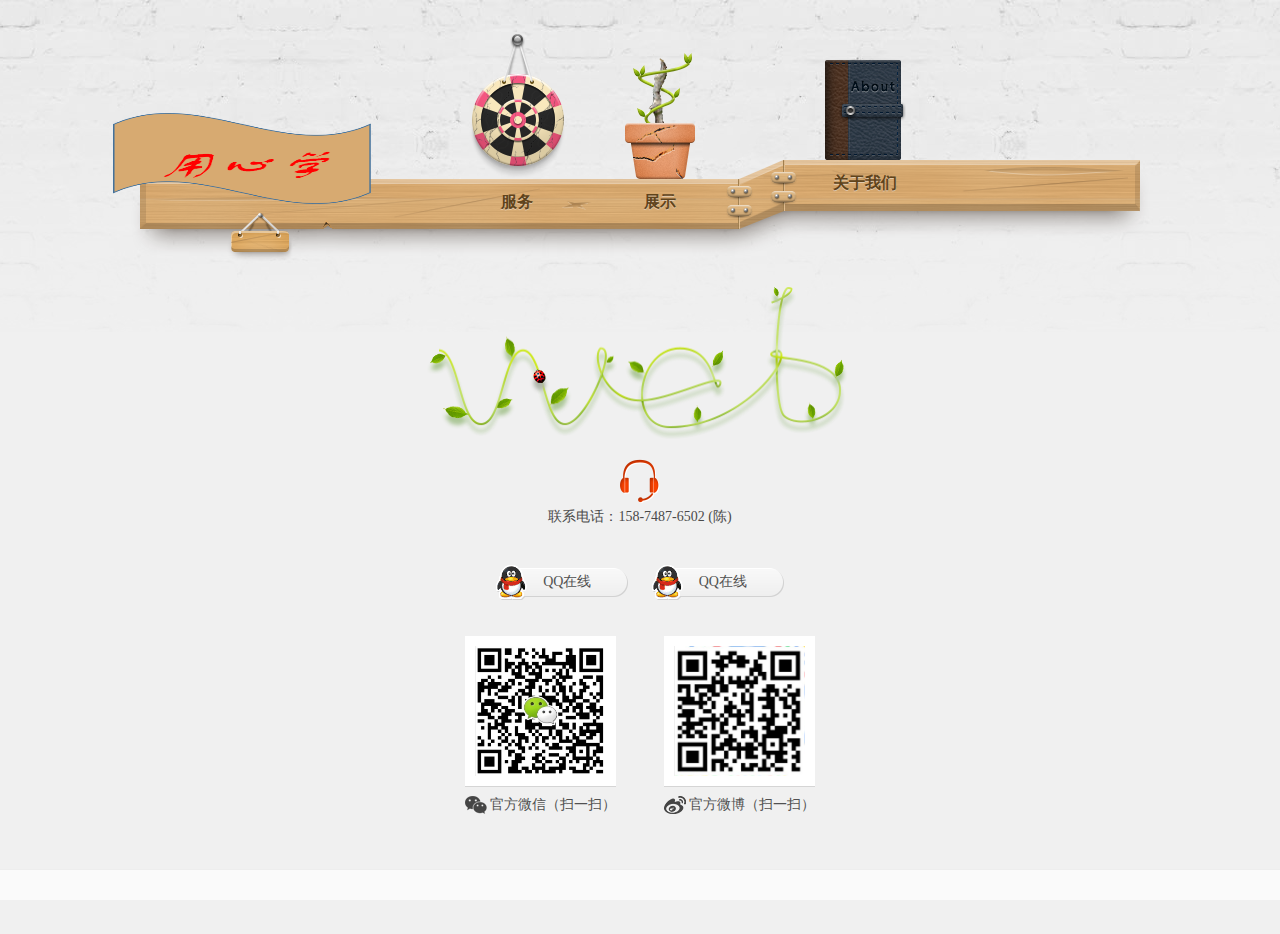
<file: index.html>
<!DOCTYPE html PUBLIC "-//W3C//DTD XHTML 1.0 Transitional//EN" "http://www.w3.org/TR/xhtml1/DTD/xhtml1-transitional.dtd">
<html xmlns="http://www.w3.org/1999/xhtml">
<head>
<meta http-equiv="Content-Type" content="text/html; charset=utf-8" />
<title>用心学托管中心</title>

<!--公共脚本-->
<!--jquery-->
<script type="text/javascript" src="js/plugin/jquery/jquery-1.7.2.js"></script>
<script type="text/javascript" src="js/plugin/jquery/jquery.easing.1.3.js"></script>

<!--尚软前端脚本-->
<script type="text/javascript" src="js/common.js"></script>
<script type="text/javascript">
	$(document).ready(function(e) {
		//首页轮播
        xlc.tabList ("#js_diannao" , "mouseover" , "focus" , true , 3000);
    });
</script>

<!--公共样式-->
<link rel="stylesheet" type="text/css" href="css/common.css"/>

</head>

<body>

<div class="container container_nav cf">
	<a href="index.html" class="logo focus">
    	<img src="images/logo/logo.png" width="258" height="91" />
        <div class="choose"></div>
    </a>
    <ul class="nav">
    	<li class="navItem_1">
        	<a href="service.html" class="icon_nav icon_nav_1">
            	<span class="gaoguang"></span>
            	<img src="images/icon_1.png" width="95" height="145" />
            </a>
            <a href="service.html" class="nav_txt">服务</a>
            <div class="choose"></div>
        </li>
        <li class="navItem_2">
        	<span class="gaoguang"></span>
            <a href="case.html" class="icon_nav icon_nav_2">
            	<img src="images/icon_2.png" width="70" height="126" />
            </a>
            <a href="case.html" class="nav_txt">展示</a>
            <div class="choose"></div>
        </li>
        <li class="navItem_3">
        	<span class="gaoguang"></span>
            <a href="about.html" class="icon_nav icon_nav_3">
            	<img src="images/icon_3.png" width="81" height="100" />
            </a>
            <a href="about.html" class="nav_txt">关于我们</a>
            <div class="choose"></div>
        </li>
    </ul>
</div>

<!--蔓藤-->
<div class="container m_center container_manteng">
	<img class="ye ye1" src="images/yezi/ye_1.png" width="24" height="22" />
    <img class="ye ye2" src="images/yezi/ye_2.png" width="34" height="24" />
    <img class="ye ye3" src="images/yezi/ye_3.png" width="24" height="22" />
    <img class="ye ye4" src="images/yezi/ye_4.png" width="19" height="28" />
    <img class="ye ye5" src="images/yezi/ye_5.png" width="12" height="20" />
    <img class="ye ye6" src="images/yezi/ye_6.png" width="18" height="30" />
    <img class="ye ye7" src="images/yezi/chong.png" width="21" height="25" />
	<img src="images/manteng.png" width="410" height="152" />
</div>


<!-- <div class="container container_geban">
	<div class="container container_indexmain">
    	<div class="diannao" id="js_diannao">
        	<ul class="lunbo js_slideWrap">
            	<li style="background-image:url(images/index/l_1.png)">
                	<p class="p1"><img src="images/index/img_1.png" /></p>
                    <p class="p2"><img src="images/index/img_2.png" /></p>
                </li>
                <li style="background-image:url(images/index/l_2.png)">
                	<p class="p1"><img src="images/index/img_3.png" /></p>
                    <p class="p2"><img src="images/index/img_4.png" /></p>
                </li>
                <li style="background-image:url(images/index/l_3.png)">
                	<p class="p1"><img src="images/index/img_5.png" /></p>
                    <p class="p2"><img src="images/index/img_6.png" /></p>
                </li>
            </ul>
            <ul class="lunbo_tip js_slideTip">
            	<li class="focus"></li>
                <li></li>
                <li></li>
            </ul>
        	<img src="images/index/gaoguang.png" width="379" height="225" class="gaoguang_diannao" />
            <img src="images/index/diannao.png" width="417" height="305" />
        </div>
        <div class="ps">
            <img src="images/index/ps.png" width="124" height="197" />
        </div>
    </div>
</div> -->
<div class="container container_1000 m_center b_70">
	<div class="call_info m_center">
    	<div class="phone b_30">
        	
			<p>联系电话：158-7487-6502 (陈)</p>
        </div>
        <div class="wrap_qq  b_30">
             <a target="_blank" class="qqzaixian"  href="http://wpa.qq.com/msgrd?v=3&uin=771387142&site=qq&menu=yes">QQ在线</a>
             <a target="_blank" class="qqzaixian"  href="http://wpa.qq.com/msgrd?v=3&uin=771387142&site=qq&menu=yes">QQ在线</a>
        </div>
        <div class="erweima cf">
        	<div class="f_left">
            	<span class="erweima_img">
                	<img src="images/eq/erweima.png" width="130" height="130" />
                </span>
                <span class="weixin">官方微信（扫一扫）</span>
            </div>
            <div class="f_right">
                    <a href="#this" class="erweima_img">
                        <img src="images/eq/wberweima.png" width="130" height="130" />
                    </a>
                    <a href="#this" class="weibo">官方微博（扫一扫）</a>
                </div>
        </div>
    </div>
</div>

<div class="footer">
	
</div>

</body>
</html>
</file>
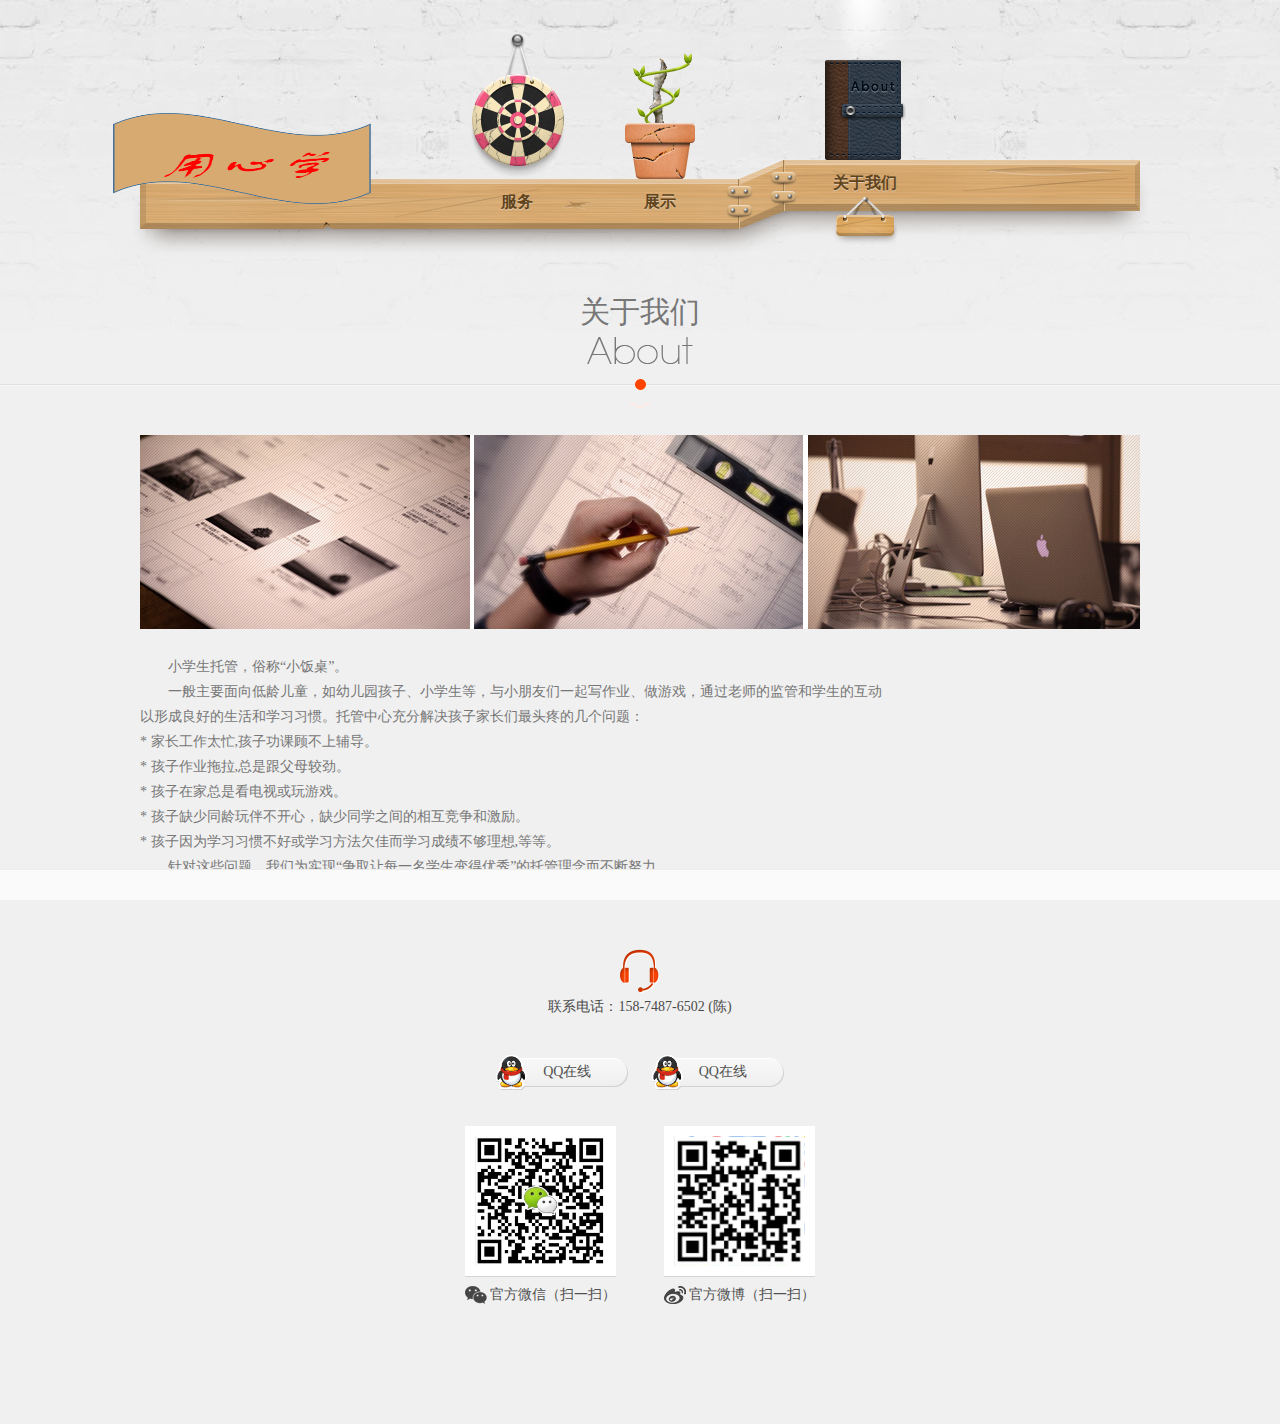
<file: about.html>
<!DOCTYPE html PUBLIC "-//W3C//DTD XHTML 1.0 Transitional//EN" "http://www.w3.org/TR/xhtml1/DTD/xhtml1-transitional.dtd">
<html xmlns="http://www.w3.org/1999/xhtml">
<head>
<meta http-equiv="Content-Type" content="text/html; charset=utf-8" />
<title>关于我们</title>

<!--公共脚本-->
<!--jquery-->
<script type="text/javascript" src="js/plugin/jquery/jquery-1.7.2.js"></script>
<script type="text/javascript" src="js/plugin/jquery/jquery.easing.1.3.js"></script>

<!--尚软前端脚本-->
<script type="text/javascript" src="js/common.js"></script>

<!--公共样式-->
<link rel="stylesheet" type="text/css" href="css/common.css"/>


<!--本页脚本-->
<script type="text/javascript" src="js/sevice.js"></script>
</head>

<body>

<div class="container container_nav cf">
	<a href="index.html" class="logo">
    	<img src="images/logo/logo.png" width="258" height="91" />
    </a>
    <ul class="nav">
    	<li class="navItem_1">
        	<a href="service.html" class="icon_nav icon_nav_1">
            	<span class="gaoguang"></span>
            	<img src="images/icon_1.png" width="95" height="145" />
            </a>
            <a href="service.html" class="nav_txt">服务</a>
            <div class="choose"></div>
        </li>
        <li class="navItem_2">
        	<span class="gaoguang"></span>
            <a href="case.html" class="icon_nav icon_nav_2">
            	<img src="images/icon_2.png" width="70" height="126" />
            </a>
            <a href="case.html" class="nav_txt">展示</a>
            <div class="choose"></div>
        </li>
        <li class="navItem_3 focus">
        	<span class="gaoguang"></span>
            <a href="about.html" class="icon_nav icon_nav_3">
            	<img src="images/icon_3.png" width="81" height="100" />
            </a>
            <a href="about.html" class="nav_txt">关于我们</a>
            <div class="choose"></div>
        </li>
    </ul>
</div>

<!--关于我们标题-->
<div class="container  container_full title_coloumn">
	<span class="cn">关于我们</span>
    <span class="en"><img src="images/eq/title_about.png" /></span>
    <div class="title_coloumn_line"><img src="images/title_tip.gif" width="20" height="31" class="title_img" /></div>
</div>

<!--关于我们内容-->
<div class="container container_1000 container_edit m_center b_70">
	<p style="text-indent:0;"><img src="images/eq/about.png" width="1000" height="194" /></p>
    <br />

<p>小学生托管，俗称“小饭桌”。</p>
<p>一般主要面向低龄儿童，如幼儿园孩子、小学生等，与小朋友们一起写作业、做游戏，通过老师的监管和学生的互动<br />
以形成良好的生活和学习习惯。托管中心充分解决孩子家长们最头疼的几个问题：<br />
</p>
* 家长工作太忙,孩子功课顾不上辅导。 <br />
* 孩子作业拖拉,总是跟父母较劲。<br />
* 孩子在家总是看电视或玩游戏。 <br />
* 孩子缺少同龄玩伴不开心，缺少同学之间的相互竞争和激励。 <br />
* 孩子因为学习习惯不好或学习方法欠佳而学习成绩不够理想,等等。<br />
  <p>针对这些问题，我们为实现“争取让每一名学生变得优秀”的托管理念而不断努力。</p>	
</div>



<!--联系信息-->
<div class="container container_1000 m_center b_70">
	<div class="call_info m_center">
    	<div class="phone b_30">
        	
			<p>联系电话：158-7487-6502 (陈)</p>
        </div>
        <div class="wrap_qq  b_30">
             <a target="_blank" class="qqzaixian"  href="http://wpa.qq.com/msgrd?v=3&uin=771387142&site=qq&menu=yes">QQ在线</a>
             <a target="_blank" class="qqzaixian"  href="http://wpa.qq.com/msgrd?v=3&uin=771387142&site=qq&menu=yes">QQ在线</a>
        </div>
        <div class="erweima cf">
        	<div class="f_left">
            	<span class="erweima_img">
                	<img src="images/eq/erweima.png" width="130" height="130" />
                </span>
                <span class="weixin">官方微信（扫一扫）</span>
            </div>
            <div class="f_right">
                    <a href="#this" class="erweima_img">
                        <img src="images/eq/wberweima.png" width="130" height="130" />
                    </a>
                    <a href="#this" class="weibo">官方微博（扫一扫）</a>
                </div>
        </div>
    </div>
</div>

<div class="footer">
	
</div>

</body>
</html>
</file>
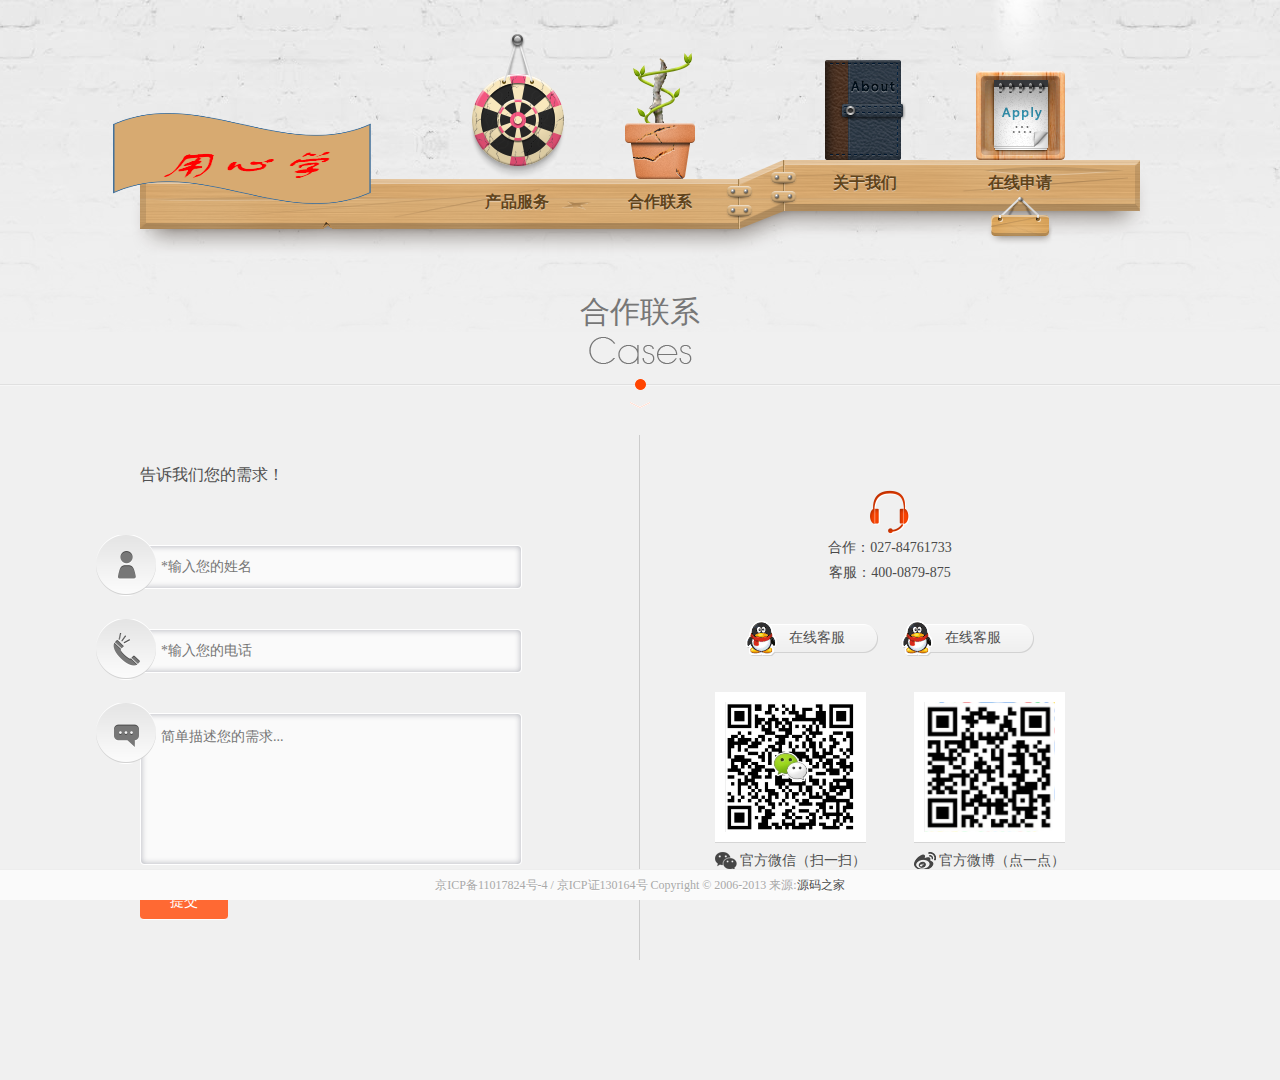
<file: apply.html>
<!DOCTYPE html PUBLIC "-//W3C//DTD XHTML 1.0 Transitional//EN" "http://www.w3.org/TR/xhtml1/DTD/xhtml1-transitional.dtd">
<html xmlns="http://www.w3.org/1999/xhtml">
<head>
<meta http-equiv="Content-Type" content="text/html; charset=utf-8" />
<title>在线申请——武汉拾艺信息科技有限公司</title>

<!--公共脚本-->
<!--jquery-->
<script type="text/javascript" src="js/plugin/jquery/jquery-1.7.2.js"></script>
<script type="text/javascript" src="js/plugin/jquery/jquery.easing.1.3.js"></script>


<!--表单验证-->
<script type="text/javascript" src="js/plugin/Validform_v5.3.2/Validform_v5.3.2.js"></script>

<!--尚软前端脚本-->
<script type="text/javascript" src="js/common.js"></script>

<!--公共样式-->
<link rel="stylesheet" type="text/css" href="css/common.css"/>


<!--本页脚本-->
<script type="text/javascript" src="js/applay.js"></script>
</head>

<body>

<div class="container container_nav cf">
	<a href="index.html" class="logo">
    	<img src="images/logo/logo.png" width="258" height="91" />
    </a>
    <ul class="nav">
    	<li class="navItem_1">
        	<a href="service.html" class="icon_nav icon_nav_1">
            	<span class="gaoguang"></span>
            	<img src="images/icon_1.png" width="95" height="145" />
            </a>
            <a href="service.html" class="nav_txt">产品服务</a>
            <div class="choose"></div>
        </li>
        <li class="navItem_2">
        	<span class="gaoguang"></span>
            <a href="case.html" class="icon_nav icon_nav_2">
            	<img src="images/icon_2.png" width="70" height="126" />
            </a>
            <a href="case.html" class="nav_txt">合作联系</a>
            <div class="choose"></div>
        </li>
        <li class="navItem_3">
        	<span class="gaoguang"></span>
            <a href="about.html" class="icon_nav icon_nav_3">
            	<img src="images/icon_3.png" width="81" height="100" />
            </a>
            <a href="about.html" class="nav_txt">关于我们</a>
            <div class="choose"></div>
        </li>
        <li class="navItem_4 focus">
        	<span class="gaoguang"></span>
        	<a href="apply.html" class="icon_nav icon_nav_4">
            	<img src="images/icon_4.png" width="89" height="89" />
            </a>
            <a href="apply.html" class="nav_txt">在线申请</a>
            <div class="choose"></div>
        </li>
    </ul>
</div>

<!--合作联系标题-->
<div class="container  container_full title_coloumn">
	<span class="cn">合作联系</span>
    <span class="en"><img src="images/eq/title_case.png" /></span>
    <div class="title_coloumn_line"><img src="images/title_tip.gif" width="20" height="31" class="title_img" /></div>
</div>

<!--合作联系-->
<div class="container container_1000 m_center cf b_70 container_applay">
    
    
    <!--案例列表-->
    <div class="cf f_left applay_left">
    	<p class="title_applay b_30">告诉我们您的需求！</p>
        <form id="js_demoform">
            <table class="table_applay" border="0" cellpadding="0" cellspacing="0">
                <tbody>
                    <tr>
                        <td>
                            <label>
                                <div class="icon_applay">
                                    <span class="icon_user"></span>
                                    <span class="bg"></span>
                                    <span class="bg bg2"></span>
                                </div>
                                <input type="tel" class="input_applay js_input_applay" placeholder="*输入您的姓名" nullmsg="请输入姓名" errormsg="请输入姓名" sucmsg=" " name="name" datatype="*" />
                            </label>
                        </td>
                    </tr>
                    <tr>
                        <td>
                            <label class="js_label">
                                <div class="icon_applay">
                                    <span class="icon_phone"></span>
                                    <span class="bg"></span>
                                    <span class="bg bg2"></span>
                                </div>
                                <input type="text" class="input_applay js_input_applay" placeholder="*输入您的电话" nullmsg="请输入电话" errormsg="请输入电话" sucmsg=" "  datatype="m"/>
                            </label>
                        </td>
                    </tr>
                    <tr>
                        <td>
                            <label class="js_label">
                                <div class="icon_applay">
                                    <span class="icon_xuqiu"></span>
                                    <span class="bg"></span>
                                    <span class="bg bg2"></span>
                                </div>
                                <textarea  class="input_applay input_applay_area js_input_applay" placeholder="简单描述您的需求..."></textarea>
                            </label>
                        </td>
                    </tr>
                </tbody>
                <tfoot>
                    <tr>
                        <td>
							<p id="js_tip" class="form_tip"></p>
                            <input type="submit" value="提交" class="btn_submit" />
                        </td>
                    </tr>
                </tfoot>
            </table>
    	</form>
        
    </div>
    
    <!--联系信息-->
    <div class="container  m_center b_70 f_right applay_right">
        <div class="call_info m_center">
            <div class="phone b_30">
                <p>合作：027-84761733</p>
                <p>客服：400-0879-875</p>
            </div>
            <div class="wrap_qq  b_30">
                <a href="#this" class="qqzaixian">在线客服</a>
                <a href="#this" class="qqzaixian">在线客服</a>
            </div>
            <div class="erweima cf">
                <div class="f_left">
                    <span class="erweima_img">
                        <img src="images/eq/erweima.png" width="130" height="130" />
                    </span>
                    <span class="weixin">官方微信（扫一扫）</span>
                </div>
                <div class="f_right">
                    <a href="#this" class="erweima_img">
                        <img src="images/eq/wberweima.png" width="130" height="130" />
                    </a>
                    <a href="#this" class="weibo">官方微博（点一点）</a>
                </div>
            </div>
        </div>
    </div>
    
    
</div>

<div class="footer">
	京ICP备11017824号-4 / 京ICP证130164号  Copyright © 2006-2013 来源:<a href="http://www.mycodes.net/" target="_blank">源码之家</a>
</div>

</body>
</html>
</file>
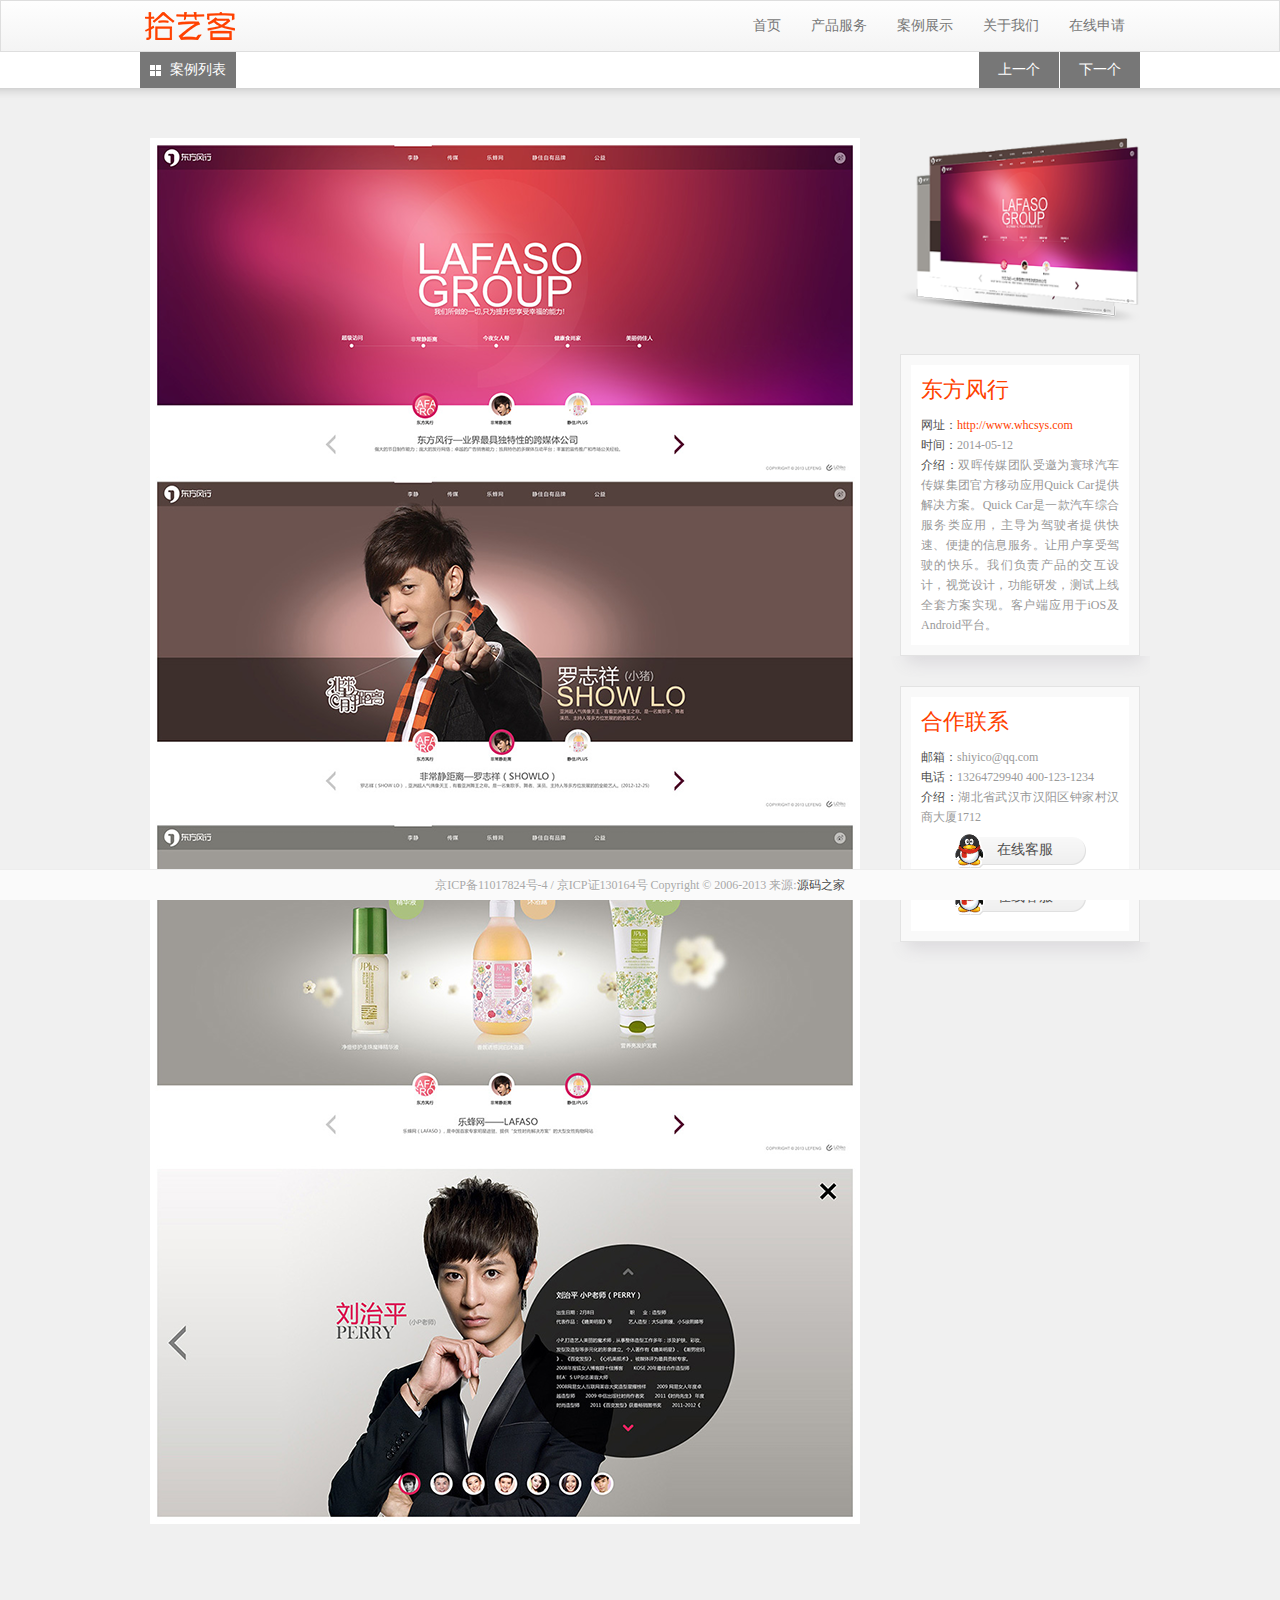
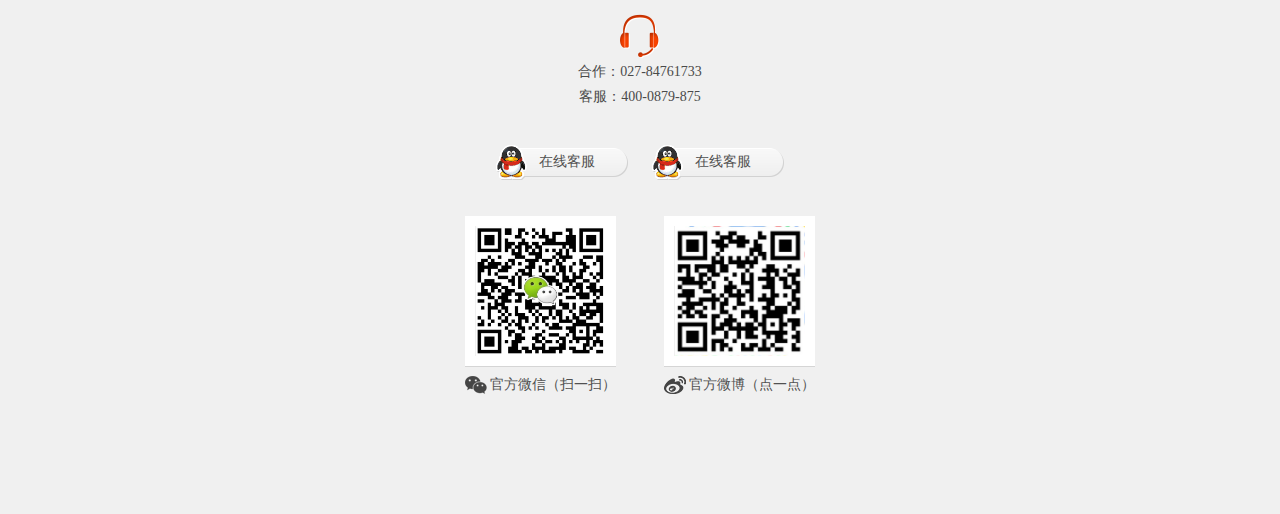
<file: case-detail.html>
<!DOCTYPE html PUBLIC "-//W3C//DTD XHTML 1.0 Transitional//EN" "http://www.w3.org/TR/xhtml1/DTD/xhtml1-transitional.dtd">
<html xmlns="http://www.w3.org/1999/xhtml">
<head>
<meta http-equiv="Content-Type" content="text/html; charset=utf-8" />
<title>案例详情页——武汉拾艺信息科技有限公司</title>

<!--公共脚本-->
<!--jquery-->
<script type="text/javascript" src="js/plugin/jquery/jquery-1.7.2.js"></script>
<script type="text/javascript" src="js/plugin/jquery/jquery.easing.1.3.js"></script>

<!--尚软前端脚本-->
<script type="text/javascript" src="js/common.js"></script>

<!--公共样式-->
<link rel="stylesheet" type="text/css" href="css/common.css"/>

<!--本页样式-->
<style type="text/css">
	body{background-image:none;}
</style>

<!--本页脚本-->
<script type="text/javascript" src="js/case-detail.js"></script>
</head>

<body>

<!--案例导航-->
<div class="container cf container_case_nav">
	<div class="container container_1000 m_center of">
    	<a href="index.html" class="f_left"><img src="images/logo/logo_case.png" width="100" height="50" alt="拾艺" title="武汉拾艺客" /></a>
        
        <ul class="nav_case f_right">
            <li>
                <a href="index.html">首页</a>
            </li>
            <li>
                <a href="service.html">产品服务</a>
            </li>
            <li>
                <a href="case.html">案例展示</a>
            </li>
            <li>
                <a href="about.html">关于我们</a>
            </li>
            <li>
                <a href="applay.html">在线申请</a>
            </li>
        </ul>
    </div>
</div>

<!--下一个上一个-->
<div class="container cf container_next">
	<div class="container container_1000 m_center cf">

		<a href="case.html" class="next f_left liebiao">
        	<span class="t1">案例列表</span>
            <span class="t2">案例列表</span>
        </a>
        
		<a href="#this" class="next f_right" id="js_next">
        	<span class="t1">下一个</span>
            <span class="t2">下一个</span>
		</a>
        <a href="#this" class="next f_right" id="js_last">
        	<span class="t1">上一个</span>
            <span class="t2">上一个</span>
		</a>
    </div>
</div>

<!--案例展示-->
<div class="container container_1000 m_center cf b_70">
	
    <!-- case_edit为编辑器输入的内容 -->
    <div class="f_left case_left case_edit">
    	<div class="container_case">
	    	<img src="images/eq/eq_caseimg.png" width="710" />
        </div>
    </div>
    
    <!--右侧信息-->
    <div class="f_right case_right">
    	<!--小图-->
    	<div class="case_small cf b_30">
        	<img src="images/eq/case_xiao.png" width="240" />
        </div>
        
        <div class="cell_wrap_call js_fixed">
            <!--案例信息-->
            <div class="cell_wrap b_30">
                <div class="cell_wrap_b">
                    <div class="cell_wrap_container">
                        <h1 class="case_title">东方风行</h1>
                        <p class="case_intro"><span>网址：</span><a href="#this" target="_blank">http://www.whcsys.com</a></p>
                        <p class="case_intro"><span>时间：</span>2014-05-12</p>
                        <p class="case_intro"><span>介绍：</span>双晖传媒团队受邀为寰球汽车传媒集团官方移动应用Quick Car提供解决方案。Quick Car是一款汽车综合服务类应用，主导为驾驶者提供快速、便捷的信息服务。让用户享受驾驶的快乐。我们负责产品的交互设计，视觉设计，功能研发，测试上线全套方案实现。客户端应用于iOS及Android平台。</p>
                    </div>
                </div>
                <div class="after"></div>
            </div>
            
            <!--合作信息-->
            <div class="cell_wrap">
                <div class="cell_wrap_b">
                    <div class="cell_wrap_container">
                        <h1 class="case_title">合作联系</h1>
                        <p class="case_intro"><span>邮箱：</span>shiyico@qq.com</p>
                        <p class="case_intro"><span>电话：</span>13264729940 400-123-1234</p>
                        <p class="case_intro"><span>介绍：</span>湖北省武汉市汉阳区钟家村汉商大厦1712</p>
                        <div class="wrap_qq">
                            <a class="qqzaixian" href="#this">在线客服</a>
                            <a class="qqzaixian" href="#this">在线客服</a>
                        </div>
                    </div>
                </div>
                <div class="after"></div>
            </div>
        </div>
    </div>
    
</div>

<!--联系信息-->
<div class="container container_1000 m_center b_70">
	<div class="call_info m_center">
    	<div class="phone b_30">
        	<p>合作：027-84761733</p>
			<p>客服：400-0879-875</p>
        </div>
        <div class="wrap_qq  b_30">
        	<a href="#this" class="qqzaixian">在线客服</a>
            <a href="#this" class="qqzaixian">在线客服</a>
        </div>
        <div class="erweima cf">
        	<div class="f_left">
            	<span class="erweima_img">
                	<img src="images/eq/erweima.png" width="130" height="130" />
                </span>
                <span class="weixin">官方微信（扫一扫）</span>
            </div>
            <div class="f_right">
                    <a href="#this" class="erweima_img">
                        <img src="images/eq/wberweima.png" width="130" height="130" />
                    </a>
                    <a href="#this" class="weibo">官方微博（点一点）</a>
                </div>
        </div>
    </div>
</div>

<div class="footer">
	京ICP备11017824号-4 / 京ICP证130164号  Copyright © 2006-2013 来源:<a href="http://www.mycodes.net/" target="_blank">源码之家</a>
</div>


<!--上一个案例-->
<div class="cell_wrap next_case" id="js_lastcase">
    <div class="cell_wrap_b">
        <div class="cell_wrap_container">
            <span class="case_img">
                <img src="images/eq/case.png">
            </span>
        </div>
        <div class="cf case_txt">
            <span class="f_left case_name">上一个案例</span>
            <span class="f_right">官方网站</span>
        </div>
    </div>
</div>

<!--下一个案例-->
<div class="cell_wrap next_case" id="js_nextcase">
    <div class="cell_wrap_b">
        <div class="cell_wrap_container">
            <span class="case_img">
                <img src="images/eq/case.png">
            </span>
        </div>
        <div class="cf case_txt">
            <span class="f_left case_name">下一个案例</span>
            <span class="f_right">官方网站</span>
        </div>
    </div>
</div>

</body>
</html>
</file>
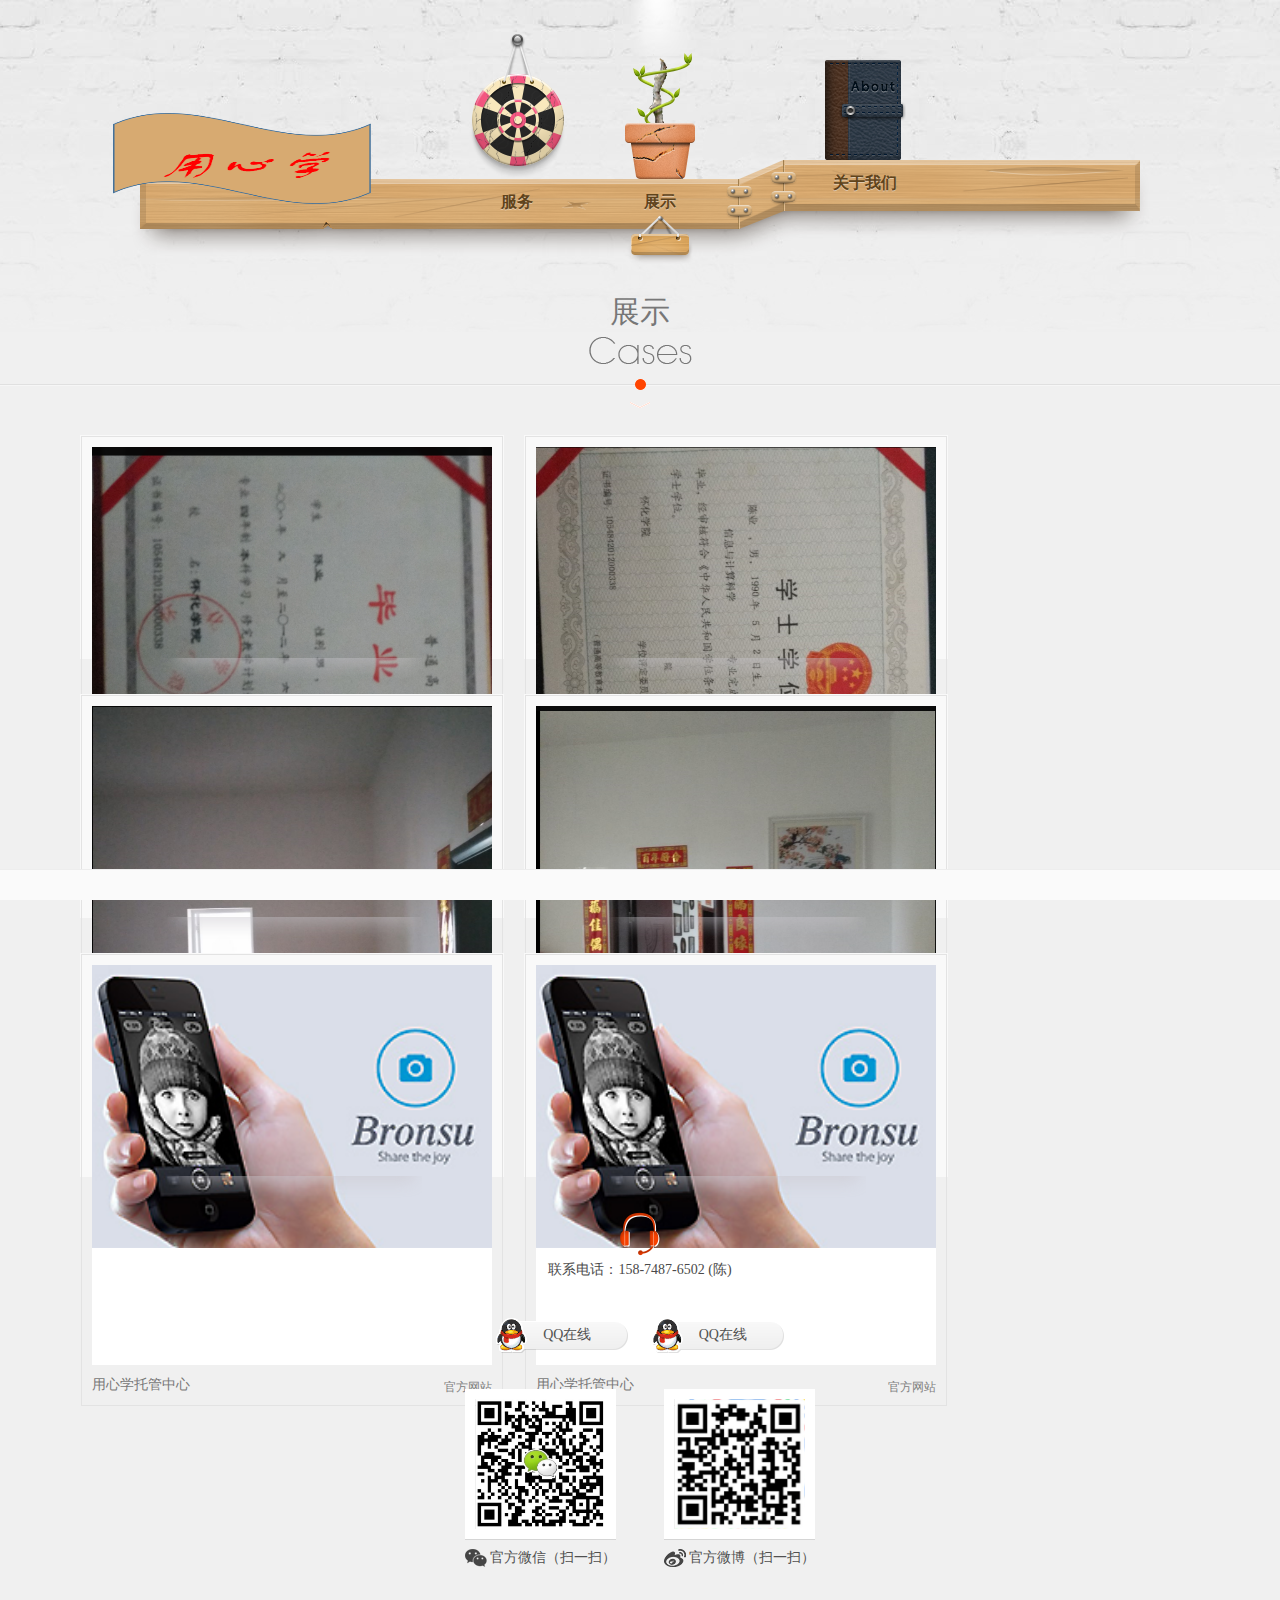
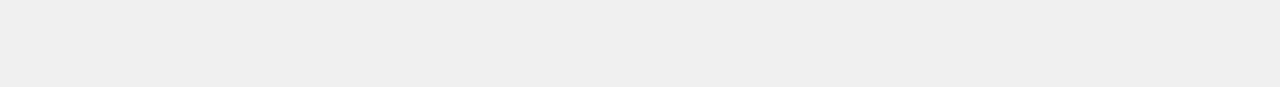
<file: case.html>
<!DOCTYPE html PUBLIC "-//W3C//DTD XHTML 1.0 Transitional//EN" "http://www.w3.org/TR/xhtml1/DTD/xhtml1-transitional.dtd">
<html xmlns="http://www.w3.org/1999/xhtml">
<head>
<meta http-equiv="Content-Type" content="text/html; charset=utf-8" />
<title>展示</title>

<!--公共脚本-->
<!--jquery-->
<script type="text/javascript" src="js/plugin/jquery/jquery-1.7.2.js"></script>
<script type="text/javascript" src="js/plugin/jquery/jquery.easing.1.3.js"></script>

<!--尚软前端脚本-->
<script type="text/javascript" src="js/common.js"></script>

<!--公共样式-->
<link rel="stylesheet" type="text/css" href="css/common.css"/>


<!--本页脚本-->
<script type="text/javascript" src="js/sevice.js"></script>
</head>

<body>

<div class="container container_nav cf">
	<a href="index.html" class="logo">
    	<img src="images/logo/logo.png" width="258" height="91" />
    </a>
    <ul class="nav">
    	<li class="navItem_1">
        	<a href="service.html" class="icon_nav icon_nav_1">
            	<span class="gaoguang"></span>
            	<img src="images/icon_1.png" width="95" height="145" />
            </a>
            <a href="service.html" class="nav_txt">服务</a>
            <div class="choose"></div>
        </li>
        <li class="navItem_2 focus">
        	<span class="gaoguang"></span>
            <a href="case.html" class="icon_nav icon_nav_2">
            	<img src="images/icon_2.png" width="70" height="126" />
            </a>
            <a href="case.html" class="nav_txt">展示</a>
            <div class="choose"></div>
        </li>
        <li class="navItem_3">
        	<span class="gaoguang"></span>
            <a href="about.html" class="icon_nav icon_nav_3">
            	<img src="images/icon_3.png" width="81" height="100" />
            </a>
            <a href="about.html" class="nav_txt">关于我们</a>
            <div class="choose"></div>
        </li>
    </ul>
</div>

<!--案例展示标题-->
<div class="container  container_full title_coloumn">
	<span class="cn">展示</span>
    <span class="en"><img src="images/eq/title_case.png" /></span>
    <div class="title_coloumn_line"><img src="images/title_tip.gif" width="20" height="31" class="title_img" /></div>
</div>

    <!--案例列表-->
      <div class="case_list cf">
    
    	<div class="cell_wrap cell_wrap_case">
            <div class="cell_wrap_b">
                <div class="cell_wrap_container">
                    <a id=“ex1” class="case_img" href="images/case/毕业证.png">
                        <img src="images/case/毕业证.png" />
                    </a>
                </div>
                <div class="cf case_txt">
                    <a href="/" target="_self" class="f_left">用心学托管中心</a>
                    <span class="f_right">官方网站</span>
                </div>
            </div>
            <div class="after"></div>
        </div>
        <div class="cell_wrap cell_wrap_case">
            <div class="cell_wrap_b">
                <div class="cell_wrap_container">
                      <a id=“ex2” class="case_img" href="images/case/学位证.png">
                        <img src="images/case/学位证.png" />
                    </a>
                </div>
                <div class="cf case_txt">
                     <a href="/" target="_self" class="f_left">用心学托管中心</a>
                    <span class="f_right">官方网站</span>
                </div>
            </div>
            <div class="after"></div>
        </div>
        <div class="cell_wrap cell_wrap_case">
            <div class="cell_wrap_b">
                <div class="cell_wrap_container">
                      <a id=“ex3” class="case_img" href="images/case/客厅.png">
                        <img src="images/case/客厅.png" />
                    </a>
                </div>
                <div class="cf case_txt">
                    <a href="/" target="_self" class="f_left">用心学托管中心</a>
                    <span class="f_right">官方网站</span>
                </div>
            </div>
            <div class="after"></div>
        </div>
        <div class="cell_wrap cell_wrap_case">
            <div class="cell_wrap_b">
                <div class="cell_wrap_container">
                      <a id=“ex4” class="case_img" href="images/case/书房.png">
                        <img src="images/case/书房.png" />
                    </a>
                </div>
                <div class="cf case_txt">
                    <a href="/" target="_self" class="f_left">用心学托管中心</a>
                    <span class="f_right">官方网站</span>
                </div>
            </div>
            <div class="after"></div>
        </div>
        <div class="cell_wrap cell_wrap_case">
            <div class="cell_wrap_b">
                <div class="cell_wrap_container">
                    <a class="case_img" href="#this">
                        <img src="images/eq/case.png" />
                    </a>
                </div>
                <div class="cf case_txt">
                    <a href="/" target="_self" class="f_left">用心学托管中心</a>
                    <span class="f_right">官方网站</span>
                </div>
            </div>
            <div class="after"></div>
        </div>
        <div class="cell_wrap cell_wrap_case">
            <div class="cell_wrap_b">
                <div class="cell_wrap_container">
                    <a class="case_img" href="#this">
                        <img src="images/eq/case.png" />
                    </a>
                </div>
                <div class="cf case_txt">
                     <a href="/" target="_self" class="f_left">用心学托管中心</a>
                    <span class="f_right">官方网站</span>
                </div>
            </div>
            <div class="after"></div>
        </div>

      <!--  <div class="cell_wrap cell_wrap_case">
            <div class="cell_wrap_b">
                <div class="cell_wrap_container">
                    <a class="case_img" href="#this">
                        <img src="images/eq/case.png" />
                    </a>
                </div>
                <div class="cf case_txt">
                    <a href="#this" class="f_left">爱宠家园爱宠家园爱宠家园爱宠家园</a>
                    <span class="f_right">官方网站</span>
                </div>
            </div>
            <div class="after"></div>
        </div> -->
        
    </div>
<!--联系信息-->
<div class="container container_1000 m_center b_70">
	<div class="call_info m_center">
    	<div class="phone b_30">
        	
			<p>联系电话：158-7487-6502 (陈)</p>
        </div>
        <div class="wrap_qq  b_30">
             <a target="_blank" class="qqzaixian"  href="http://wpa.qq.com/msgrd?v=3&uin=771387142&site=qq&menu=yes">QQ在线</a>
             <a target="_blank" class="qqzaixian"  href="http://wpa.qq.com/msgrd?v=3&uin=771387142&site=qq&menu=yes">QQ在线</a>
        </div>
        <div class="erweima cf">
        	<div class="f_left">
            	<span class="erweima_img">
                	<img src="images/eq/erweima.png" width="130" height="130" />
                </span>
                <span class="weixin">官方微信（扫一扫）</span>
            </div>
            <div class="f_right">
                    <a href="#this" class="erweima_img">
                        <img src="images/eq/wberweima.png" width="130" height="130" />
                    </a>
                    <a href="#this" class="weibo">官方微博（扫一扫）</a>
                </div>
        </div>
    </div>
</div>

<div class="footer">
	
</div>
<script src="js/jquery.min.js"></script>
<script src="js/jquery.imgbox.pack.js"></script>
<script>
$(function(){
	$("#ex1").imgbox();
	$("#ex2").imgbox();
	$("#ex3").imgbox();
	$("#ex4").imgbox({
		'speedIn'		: 0,
		'speedOut'		: 0,
		'alignment'		: 'center',
		'overlayShow'	: true,
		'allowMultiple'	: false
	});
});
</script>


</body>
</html>
</file>
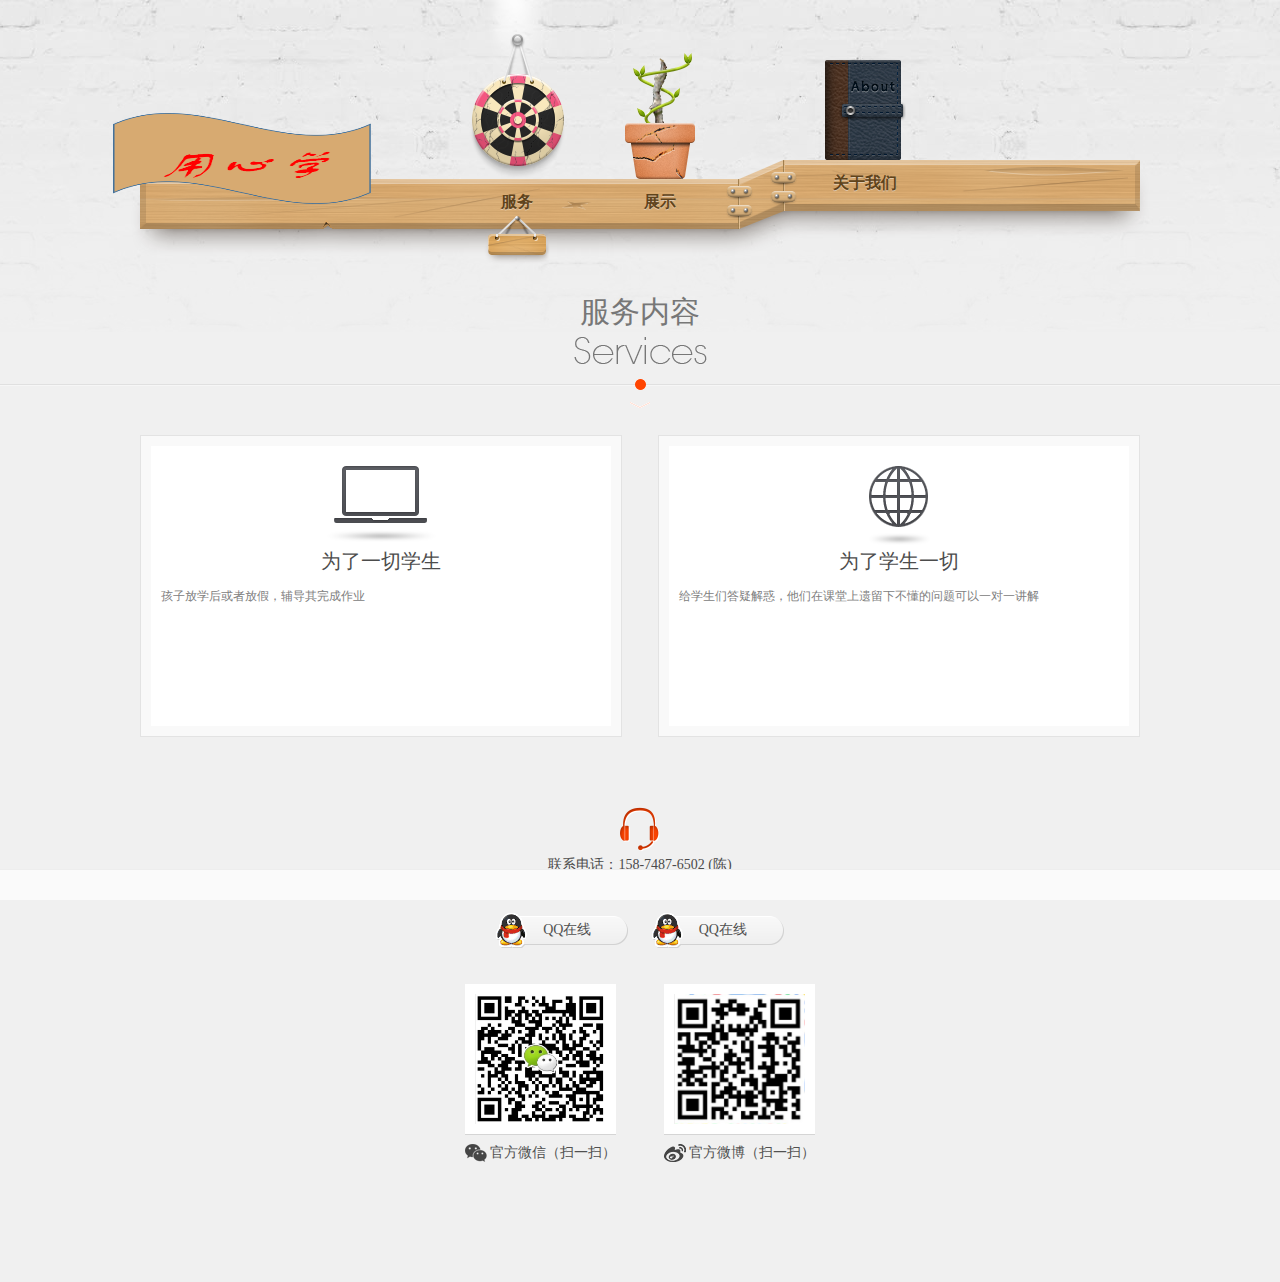
<file: service.html>
<!DOCTYPE html PUBLIC "-//W3C//DTD XHTML 1.0 Transitional//EN" "http://www.w3.org/TR/xhtml1/DTD/xhtml1-transitional.dtd">
<html xmlns="http://www.w3.org/1999/xhtml">
<head>
<meta http-equiv="Content-Type" content="text/html; charset=utf-8" />
<title>服务</title>

<!--公共脚本-->
<!--jquery-->
<script type="text/javascript" src="js/plugin/jquery/jquery-1.7.2.js"></script>
<script type="text/javascript" src="js/plugin/jquery/jquery.easing.1.3.js"></script>
<script type="text/javascript" src="js/plugin/prefixfree.js"></script>

<!--尚软前端脚本-->
<script type="text/javascript" src="js/common.js"></script>

<!--公共样式-->
<link rel="stylesheet" type="text/css" href="css/common.css"/>


<!--本页脚本-->
<script type="text/javascript" src="js/sevice.js"></script>
</head>

<body>

<div class="container container_nav cf">
	<a href="index.html" class="logo">
    	<img src="images/logo/logo.png" width="258" height="91" />
    </a>
    <ul class="nav">
    	<li class="navItem_1 focus">
        	<a href="service.html" class="icon_nav icon_nav_1">
            	<span class="gaoguang"></span>
            	<img src="images/icon_1.png" width="95" height="145" />
            </a>
            <a href="service.html" class="nav_txt">服务</a>
            <div class="choose"></div>
        </li>
        <li class="navItem_2">
        	<span class="gaoguang"></span>
            <a href="case.html" class="icon_nav icon_nav_2">
            	<img src="images/icon_2.png" width="70" height="126" />
            </a>
            <a href="case.html" class="nav_txt">展示</a>
            <div class="choose"></div>
        </li>
        <li class="navItem_3">
        	<span class="gaoguang"></span>
            <a href="about.html" class="icon_nav icon_nav_3">
            	<img src="images/icon_3.png" width="81" height="100" />
            </a>
            <a href="about.html" class="nav_txt">关于我们</a>
            <div class="choose"></div>
        </li>
    </ul>
</div>

<!--服务内容标题-->
<div class="container  container_full title_coloumn">
	<span class="cn">服务内容</span>
    <span class="en"><img src="images/eq/title_service.png" /></span>
    <div class="title_coloumn_line"><img src="images/title_tip.gif" width="20" height="31" class="title_img" /></div>
</div>

<!--服务内容-->
<div class="container container_1000 m_center cf b_70">
	
	<div class="f_left cell_wrap container_s">
    	<div class="cell_wrap_b">
        	<div class="cell_wrap_container">
            	<p class="imgwrap_service">
                    <span>
                    	<img src="images/dd_f.png" width="109" height="76" />
                    </span>
                    <span>
                    	<img src="images/dd.png" width="109" height="76" />
                    </span>
                </p>
                <p class="s_title">
                    <span class="t1">为了一切学生</span>
                    <span class="t2">为了一切学生</span>
                </p>
                <div class="s_content">孩子放学后或者放假，辅导其完成作业</div>
            </div>
        </div>
    </div>
    
    <div class="f_right cell_wrap container_s">
    	<div class="cell_wrap_b">
        	<div class="cell_wrap_container">
            	<p class="imgwrap_service">
                	<span><img src="images/dyy_f.png" width="61" height="79" /></span>
                    <span><img src="images/dyy.png" width="61" height="79" /></span>
                </p>
                <p class="s_title">
					<span class="t1">为了学生一切</span>
                    <span class="t2">为了学生一切</span>
                </p>
                <div class="s_content">给学生们答疑解惑，他们在课堂上遗留下不懂的问题可以一对一讲解</div>
            </div>
        </div>
    </div>
    
</div>

<!--联系信息-->
<div class="container container_1000 m_center b_70">
	<div class="call_info m_center">
    	<div class="phone b_30">
        	
			<p>联系电话：158-7487-6502 (陈)</p>
        </div>
        <div class="wrap_qq  b_30">
             <a target="_blank" class="qqzaixian"  href="http://wpa.qq.com/msgrd?v=3&uin=771387142&site=qq&menu=yes">QQ在线</a>
             <a target="_blank" class="qqzaixian"  href="http://wpa.qq.com/msgrd?v=3&uin=771387142&site=qq&menu=yes">QQ在线</a>
        </div>
        <div class="erweima cf">
        	<div class="f_left">
            	<span class="erweima_img">
                	<img src="images/eq/erweima.png" width="130" height="130" />
                </span>
                <span class="weixin">官方微信（扫一扫）</span>
            </div>
            <div class="f_right">
                    <a href="#this" class="erweima_img">
                        <img src="images/eq/wberweima.png" width="130" height="130" />
                    </a>
                    <a href="#this" class="weibo">官方微博（扫一扫）</a>
                </div>
        </div>
    </div>
</div>

<div class="footer">
	
</div>

</body>
</html>
</file>
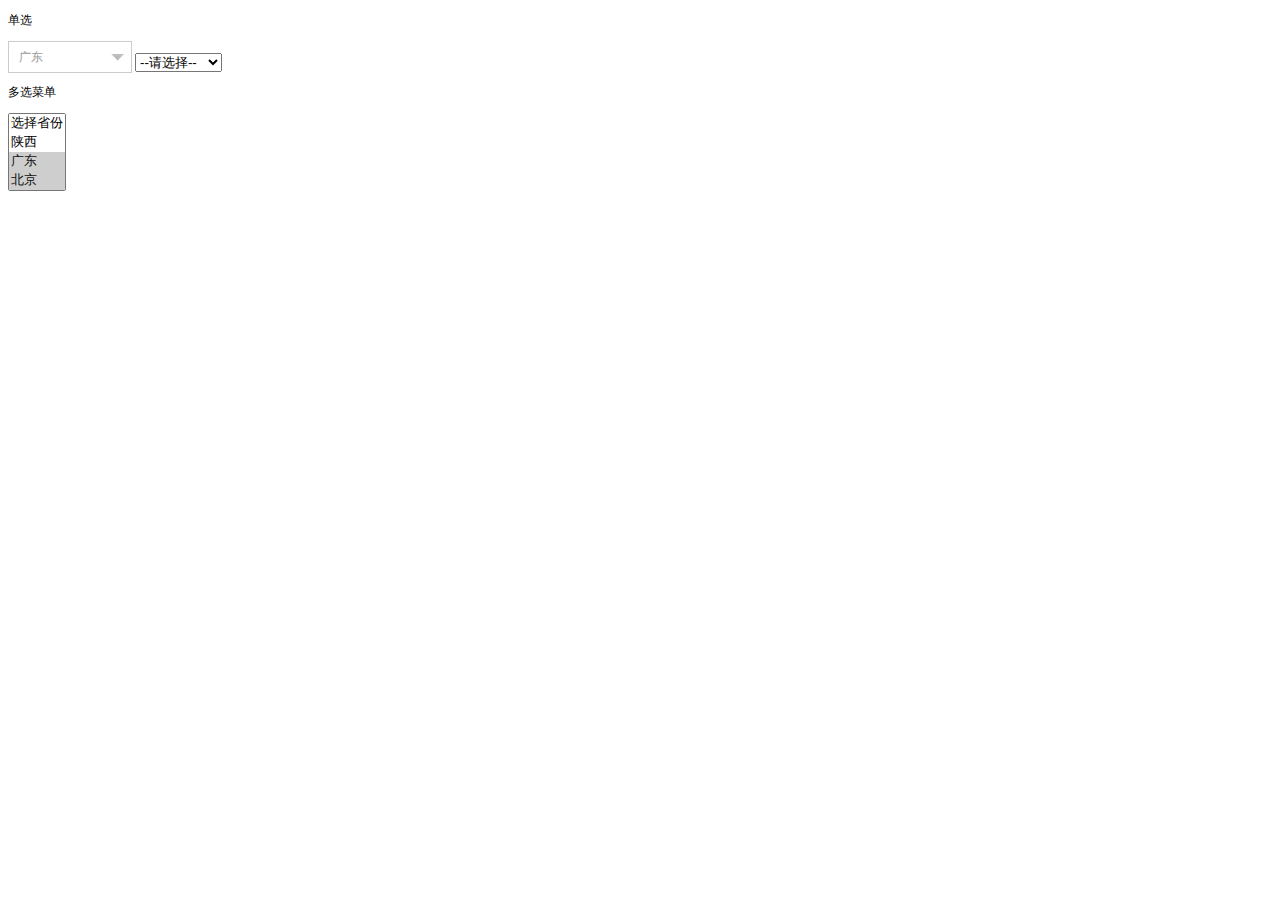
<file: js/plugin/select/demo.htm>
<!DOCTYPE html>
<!-- saved from url=(0044)http://www.muzilei.com/demo/jquery.niceForm/ -->
<html><head><meta http-equiv="Content-Type" content="text/html; charset=UTF-8">
<meta charset="utf-8">
<title>无标题文档</title>
<link rel="stylesheet" href="css/select.css" type="text/css">
<script src="http://ajax.googleapis.com/ajax/libs/jquery/1.7.2/jquery.min.js" type="text/javascript"></script>
<script type="text/javascript" src="js/select.js"></script>
<style type="text/css">
body, td, th {
	font-size: 12px;
}
</style>
<script type="text/javascript">
$(function(){
	//设置select宽度
	$("select.select").each(function(){
		$(this).attr("data-width",$(this).width());
	})
	$("select").niceForm({
 		eventType:'click',
		change:function(){}
      });
 	});
</script>
<style type="text/css"></style></head>

<body>
<!-- 如果有多个select就必须为select设置不同id -->
<p>单选</p>
<select name="select" id="select_1" class="select">
	<option value="0">--请选择--</option>
	<option value="1">陕西</option>
	<option value="2" selected="selected">广东</option>
	<option value="3">北京北京北京北京</option>
	<option value="4">四川</option>
	<option value="5">山东</option>
	<option value="6">河南</option>
</select>

<select name="blogUserBean.visitLimit" id="select_2" class="select">
	<option value="">--请选择--</option>
	<option value="VISIT_LIMIT_CLASS">仅班级可见</option>
	<option value="VISIT_LIMIT_ALL">所有人可见</option>
	<option value="VISIT_LIMIT_FRIEND">好友可见</option>
	<option value="VISIT_LIMIT_SELF">仅自己可见</option>
</select>
<p>多选菜单</p>
<select name="select1" multiple="multiple">
	<option value="0">选择省份 </option>
	<option value="1">陕西 </option>
	<option value="2" selected="selected">广东 </option>
	<option value="3" selected="selected">北京 </option>
	<option value="4">四川 </option>
	<option value="5">山东 </option>
	<option value="6">河南 </option>
</select>
  


</body></html>
</file>
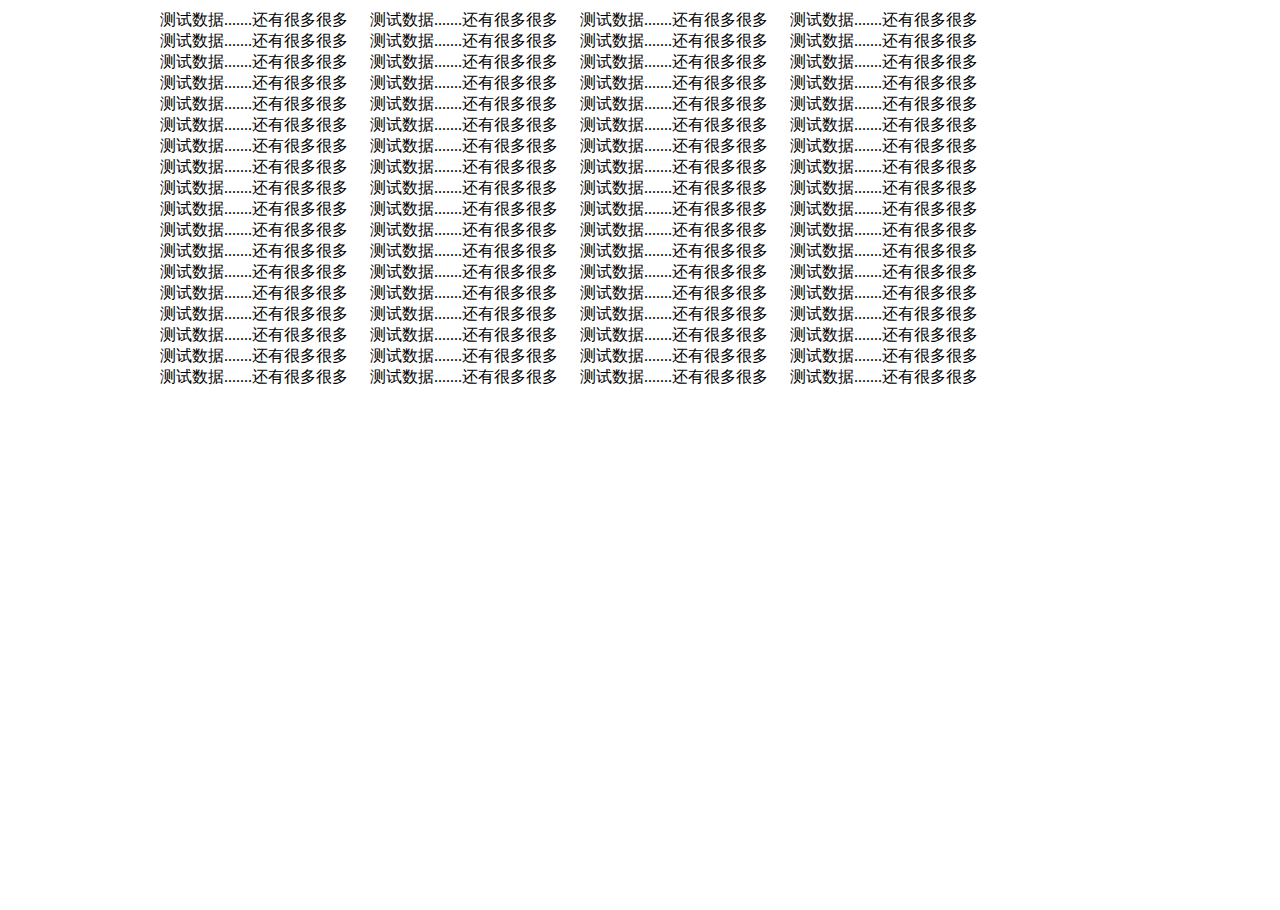
<file: js/plugin/Scrollbar/自定义网页滚动条demo/自定义网页滚动条.html>
<!DOCTYPE html PUBLIC "-//W3C//DTD XHTML 1.0 Transitional//EN" "http://www.w3.org/TR/xhtml1/DTD/xhtml1-transitional.dtd">
<html xmlns="http://www.w3.org/1999/xhtml">
<head>
<meta http-equiv="Content-Type" content="text/html; charset=utf-8" />
<link rel="stylesheet" type="text/css" href="css/jquery.mCustomScrollbar.css"/>
<script type="text/javascript" src="js/jquery-1.8.3.min.js"></script>
<script type="text/javascript" src="js/jquery-ui-1.9.1.custom.min.js"></script>
<script type="text/javascript" src="js/jquery.mousewheel.min.js"></script>
<script type="text/javascript" src="js/jquery.mCustomScrollbar.js"></script>

<style>
body , html{width:100%;height:100%;}
*{margin:0;padding:0}
.content{width:980px;height:500px;overflow:auto;background:#fff;margin:10px  auto}
.content p{margin-left:10px;width:200px;float:left}
</style>
<title>无标题文档</title>
<script>
$(document).ready(function() {
   $(".content ").mCustomScrollbar(
		{
			scrollInertia:1000,//滚动的惯性值,毫秒,使用0可以无滚动惯性,(滚动惯性可以使区块滚动更加平滑)
			scrollEasing:"easeOutElastic",//滚动动作类型 查看 jquery UI easing 可以看到所有的类型
			
			 scrollButtons:{
			 enable:false,// 是否添加 滚动条两端按钮支持 值:true,false
			 scrollType:"continuous",//滚动按钮滚动类型 值:”continuous”(当你点击滚动控制按钮时断断续续滚动)
			 scrollSpeed:30,//设置点击滚动按钮时候的滚动速度(默认 20)
			 scrollAmount:40//设置点击滚动按钮时候每次滚动的数值像素单位 默认 40像素
			 },
		}
	);
});

</script>
</head>

<body class="body">
<div class="content">
    <p>测试数据.......还有很多很多</p>
    <p>测试数据.......还有很多很多</p>
    <p>测试数据.......还有很多很多</p>
    <p>测试数据.......还有很多很多</p>    
    <p>测试数据.......还有很多很多</p>
    <p>测试数据.......还有很多很多</p>
    <p>测试数据.......还有很多很多</p>
    <p>测试数据.......还有很多很多</p>
    <p>测试数据.......还有很多很多</p>
    <p>测试数据.......还有很多很多</p>    
    <p>测试数据.......还有很多很多</p>
    <p>测试数据.......还有很多很多</p>
    <p>测试数据.......还有很多很多</p>
    <p>测试数据.......还有很多很多</p>
    <p>测试数据.......还有很多很多</p>
    <p>测试数据.......还有很多很多</p>    
    <p>测试数据.......还有很多很多</p>
    <p>测试数据.......还有很多很多</p>
    <p>测试数据.......还有很多很多</p>
    <p>测试数据.......还有很多很多</p>
    <p>测试数据.......还有很多很多</p>
    <p>测试数据.......还有很多很多</p>    
    <p>测试数据.......还有很多很多</p>
    <p>测试数据.......还有很多很多</p>
    <p>测试数据.......还有很多很多</p>
    <p>测试数据.......还有很多很多</p>
    <p>测试数据.......还有很多很多</p>
    <p>测试数据.......还有很多很多</p>    
    <p>测试数据.......还有很多很多</p>
    <p>测试数据.......还有很多很多</p>
    <p>测试数据.......还有很多很多</p>
    <p>测试数据.......还有很多很多</p>
    <p>测试数据.......还有很多很多</p>
    <p>测试数据.......还有很多很多</p>    
    <p>测试数据.......还有很多很多</p>
    <p>测试数据.......还有很多很多</p>
    <p>测试数据.......还有很多很多</p>
    <p>测试数据.......还有很多很多</p>
    <p>测试数据.......还有很多很多</p>
    <p>测试数据.......还有很多很多</p>    
    <p>测试数据.......还有很多很多</p>
    <p>测试数据.......还有很多很多</p>
    <p>测试数据.......还有很多很多</p>
    <p>测试数据.......还有很多很多</p>
    <p>测试数据.......还有很多很多</p>
    <p>测试数据.......还有很多很多</p>    
    <p>测试数据.......还有很多很多</p>
    <p>测试数据.......还有很多很多</p>
    <p>测试数据.......还有很多很多</p>
    <p>测试数据.......还有很多很多</p>
    <p>测试数据.......还有很多很多</p>
    <p>测试数据.......还有很多很多</p>    
    <p>测试数据.......还有很多很多</p>
    <p>测试数据.......还有很多很多</p>
    <p>测试数据.......还有很多很多</p>
    <p>测试数据.......还有很多很多</p>
    <p>测试数据.......还有很多很多</p>
    <p>测试数据.......还有很多很多</p>    
    <p>测试数据.......还有很多很多</p>
    <p>测试数据.......还有很多很多</p>
    <p>测试数据.......还有很多很多</p>
    <p>测试数据.......还有很多很多</p>
    <p>测试数据.......还有很多很多</p>
    <p>测试数据.......还有很多很多</p>    
    <p>测试数据.......还有很多很多</p>
    <p>测试数据.......还有很多很多</p>
    <p>测试数据.......还有很多很多</p>
    <p>测试数据.......还有很多很多</p>
    <p>测试数据.......还有很多很多</p>
    <p>测试数据.......还有很多很多</p>    
    <p>测试数据.......还有很多很多</p>
    <p>测试数据.......还有很多很多</p>
</div>
</body>
</html>
</file>
<file: css/common.css>
/* 设置需要的标签内边距和外边距为0，仅添加需要的标签，不建议使用星号（*）代替，以下为示例 */
* { margin: 0; padding: 0;  font-size: 14px; outline: none; font-family:"Microsoft YaHei", "Apple LiSung Light", "SimSun";}

body{background:url(../images/bg_body.png) left top repeat-x #f0f0f0;padding-bottom:50px;}

/*禁止FF等浏览器给textarea增加可拖拽大小的设置*/
textarea { resize: none; }

/*图片无边框*/
img { border: none; }
.imgwrap img { width: 100%; }

/* 清除列表样式设置，以下为示例，仅写你用到的标签 */
ul , li{ list-style: none; }

/*文字对齐*/
.align_left { text-align: left; }
.align_center { text-align: center; }
.align_right { text-align: right; }

/* 设置链接默认样式，默认颜色和鼠标移入颜色根据实际需求自行更改 */
a{text-decoration:none;color:#4a4a4a;
	transition:color 0.2s;
	-webkit-transition: color 0.2s;
	-moz-transition: color 0.2s;
	-ms-transition: color 0.2s;
	-o-transition: color 0.2s;
}
a:hover{color:#FF5926;}

/*清除浮动 两种方式根据具体需求自选*/
.cf:before, .cf:after { content:"";  display:table;  }
.cf:after {  clear:both;  }  
.cf { zoom:1;  } /*方式1*/
.of { overflow:hidden; }/*方式2*/

/*表格边框合并*/
table{border-collapse:collapse;}

.cell_wrap_case:hover ,
.cell_wrap_case:hover .cell_wrap_b ,
.next span , .next ,
.nav_case li a ,
.btn_submit ,
.input_applay ,
.icon_user ,
.icon_phone ,
.icon_xuqiu ,
.icon_applay .bg ,
.cell_wrap .after ,
.cell_wrap_case ,
.cell_wrap_container ,
.container_s .cell_wrap_container ,
.s_content , .icon_liucheng ,
.imgwrap_service span, .s_title span ,
.imgwrap_service ,
.s_title ,
.weibo ,
.weixin{
transition:all 0.3s;
-webkit-transition:all 0.3s;
-moz-transition:all 0.3s;
-ms-transition:all 0.3s;
-o-transition:all 0.3s;}

/*浮动*/
.f_left{float:left;}
.f_right{float:right;}

/*强制换行*/
.break_word{word-wrap:break-word;word-break:break-all;}

/*禁止换行*/
.keep_all{word-break:keep-all;white-space:nowrap;}

/*超出省略号，仅限单行，并且需要设定一个宽度*/
.case_name , .case_txt a, .ellipsis { overflow: hidden; text-overflow: ellipsis; display: block; white-space: nowrap }

/*段落两端对齐*/
.case_intro , .txt_justify{text-align:justify;text-justify:inter-ideograph}

/*两端对齐 若单行，至少要3个字符，只有两个字符的，中间补一个空格*/
.text_justify {
	text-align: justify; text-justify: distribute-all-lines;/*ie6-8*/ 
	text-align-last: justify;/* ie9*/ 
	-moz-text-align-last: justify;/*ff*/ 
	-webkit-text-align-last: justify;/*chrome 20+*/ }
	@media screen and (-webkit-min-device-pixel-ratio:0) {/* chrome*/
	.aaa:after { content: "."; display: inline-block; width: 100%; overflow: hidden; height: 0; }
}

/*修复火狐按钮文字不垂直居中的bug*/
input[type="reset"]::-moz-focus-inner, input[type="button"]::-moz-focus-inner, input[type="submit"]::-moz-focus-inner, input[type="file"] > input[type="button"]::-moz-focus-inner {
	border:none;
	padding:0;
}

/*布局框架*/
.m_center{margin:0 auto;}
.container{position:relative;}
.container_full{width:100%;}
.container_half{width:50%;}
.container_1100{width:1100px;}
.container_1000{width:1000px;}
.container_859{width:859px;}
.container_nav{width:1021px;height:97px;margin:160px auto 30px auto;background:url(../images/bg_nav.png) center center no-repeat;}
.b_30{margin-bottom:30px;}
.b_70{margin-bottom:70px;}
.b_100{margin-bottom:100px;}
.container_edit {color:#777;line-height:25px;}
.container_edit p{text-indent:2em;}
/*表单元素*/

/*站点公共样式*/
.logo{position:absolute;top:-47px;left:-17px;display:block;width:258px;height:91px;}
.logo .choose{left: 57%;top: 100px;}
.icon_nav{display:block;position:relative;}
.nav{float:left;margin:-126px 0 0 340px;}
.nav li{float:left;text-align:center;height:195px;position:relative;}
.nav_txt{font-size:16px;color:#5f431b;text-shadow:0px 1px 0px #e1caae;display:block;height:50px;line-height:45px;font-weight:bold;}
.nav .focus , .nav_txt:hover , nav li:hover .nav_txt{color:#35230a;}
.navItem_1{margin-right:60px;}
.navItem_2{margin-right:130px;}
.navItem_3{margin-right:70px;}
.navItem_4{margin-right:0px;}
.icon_nav_2{margin:19px 0 0 0;}
.icon_nav_3{margin:26px 0 0 0;}
.icon_nav_4{margin:37px 0 0 0;}

@keyframes choose
{
	from {
		transform: rotate(20deg);
		-ms-transform:rotate(20deg);
		-moz-transform:rotate(20deg);
		-webkit-transform:rotate(20deg);
		-o-transform:rotate(20deg);
	}
	to {
		transform: rotate(-20deg);
		-ms-transform:rotate(-20deg);
		-moz-transform:rotate(-20deg);
		-webkit-transform:rotate(-20deg);
		-o-transform:rotate(-20deg);
	}
}

@-moz-keyframes choose
{
	from {
		transform: rotate(20deg);
		-ms-transform:rotate(20deg);
		-moz-transform:rotate(20deg);
		-webkit-transform:rotate(20deg);
		-o-transform:rotate(20deg);
	}
	to {
		transform: rotate(-20deg);
		-ms-transform:rotate(-20deg);
		-moz-transform:rotate(-20deg);
		-webkit-transform:rotate(-20deg);
		-o-transform:rotate(-20deg);
	}
}

@-webkit-keyframes choose
{
	from {
		transform: rotate(20deg);
		-ms-transform:rotate(20deg);
		-moz-transform:rotate(20deg);
		-webkit-transform:rotate(20deg);
		-o-transform:rotate(20deg);
	}
	to {
		transform: rotate(-20deg);
		-ms-transform:rotate(-20deg);
		-moz-transform:rotate(-20deg);
		-webkit-transform:rotate(-20deg);
		-o-transform:rotate(-20deg);
	}
}

@-o-keyframes choose
{
	from {
		transform: rotate(20deg);
		-ms-transform:rotate(20deg);
		-moz-transform:rotate(20deg);
		-webkit-transform:rotate(20deg);
		-o-transform:rotate(20deg);
	}
	to {
		transform: rotate(-20deg);
		-ms-transform:rotate(-20deg);
		-moz-transform:rotate(-20deg);
		-webkit-transform:rotate(-20deg);
		-o-transform:rotate(-20deg);
	}
}

.choose{width:66px;height:48px;position:absolute;left:50%;margin-left:-33px;background:url(../images/choose.png) center center no-repeat;bottom:-35px;display:none;
	transform-origin: 50% 0%;
	-moz-transform-origin: 50% 0%;
	-webkit-transform-origin: 50% 0%;
	-o-transform-origin: 50% 0%;
	animation: choose infinite alternate 0.7s ease-in-out;
	-moz-animation: choose infinite alternate 0.7s ease-in-out;
	-webkit-animation: choose infinite alternate 0.7s ease-in-out;
	-o-animation: choose infinite alternate 0.7s ease-in-out;
}
.navItem_3 .choose , .navItem_4 .choose{bottom:-16px;}
.focus .choose{display:block;}
.nav li:hover .gaoguang , .nav .focus .gaoguang{opacity:1;filter:Alpha(opacity=100);height:108px;}
.gaoguang{background:url(../images/bg_gaoguang.png) top center no-repeat;width:70px;height:0px;position:absolute;left:50%;margin-left:-35px;top:-34px;opacity:0;filter:Alpha(opacity=0);
	-webkit-transition: all 0.8s linear;
	-moz-transition: all 0.8s linear;
	-ms-transition: all 0.8s linear;
	-o-transition: all 0.8s linear;
	transition: all 0.8s linear;
}

/*单元格*/
.cell_wrap{background:#f9f9f9;position:relative;}
.cell_wrap_b{border:1px solid #e3e3e3;padding:10px;}
.cell_wrap_container{background:#fff;padding:10px;overflow:hidden;}

/*标题*/
.title_coloumn{text-align:center;border-bottom:1px solid #e0e0e0;padding-bottom:20px;margin:10px 0 50px 0;}
.title_coloumn_line{width:100%;border-bottom:1px solid #f6f6f6;position:absolute;left:0;bottom:-2px;}
.title_img{position:absolute;left:50%;margin-left:-10px;top:-6px;}
.title_coloumn .cn , .title_coloumn .en{display:block;color:#777;}
.title_coloumn .cn{font-size:30px;line-height:50px;}

/*首页隔板*/
.container_geban{width:934px;height:380px;background:url(../images/bg_geban.png) center bottom no-repeat;margin:0 auto;}
.container_indexmain{width:100%;height:100%;}
.diannao{position:absolute;left:50%;margin-left:-210px;bottom:52px;}
.gaoguang_diannao{position:absolute;z-index:2;right:19px;top:0px;}
.ps{position:absolute;right:90px;bottom:54px;}
.footer{position:fixed;width:100%;left:0;bottom:0;text-align:center;height:30px;line-height:30px;font-size:12px;background:#fafafa;border-top:1px solid #ededed;color:#a8a8a8;font-family:"SimSun";text-shadow:0 1px 0 #fff;z-index:5;}
.footer * {font-family: "SimSun";font-size: 12px;}

/*内页——产品服务*/
.container_s .cell_wrap_container{width:440px;height:260px;}
.imgwrap_service , .s_title{text-align:center;width:200%;}
.imgwrap_service{position:relative;height:80px;margin-top:10px}
.imgwrap_service span ,  .s_title span{width:50%;display:block;float:left;}
.s_title{color:#4c4c4c;line-height:30px;margin-bottom:10px;margin-left:-100%;overflow:hidden;}
.s_title span{font-size:20px;float:left;}
.s_title .t1{color:#fff;}
.s_content{color:#808080;font-size:12px;line-height:20px;font-family:"SimSun";}
.container_s:hover .cell_wrap_container{background:#ff8b00;}
.container_s:hover .s_content{color:#fff;}
.container_s:hover .imgwrap_service{margin-left:-100%;}
.container_s:hover .s_title{margin-left:0%;}
/*流程*/
.liucheng_img{position:absolute;left:0;top:0;}
.liucheng{width:100%;height:81px;position:relative;margin:5px 0 0 0;}
.liucheng li{float:left;width:80px;position:relative;}
.icon_liucheng , .liucheng li{height:81px;width:80px;}
.bg_l1 , .bg_l2{background-image:url(../images/bg_liucheng_yuan.png);background-repeat:no-repeat;display:block;width:100%;height:100%;position:absolute;left:0;top:0;z-index:1;}
.bg_l1{background-position:left top;display:none;}
.bg_l2{background-position:right top;}
.liucheng_item{margin-left:176px;}
.liucheng_item:first-child{margin-left:6px;}
.icon_liucheng{z-index:2;position:relative;background-image:url(../images/icon_liucheng.png);background-repeat:no-repeat;}
.icon_liucheng_1{background-position:left top;}
.icon_liucheng_2{background-position:-80px top;}
.icon_liucheng_3{background-position:-160px top;}
.icon_liucheng_4{background-position:-240px top;}
.liucheng li:hover .icon_liucheng_1{background-position:left bottom;}
.liucheng li:hover .icon_liucheng_2{background-position:-80px bottom;}
.liucheng li:hover .icon_liucheng_3{background-position:-160px bottom;}
.liucheng li:hover .icon_liucheng_4{background-position:-240px bottom;}
.liu_txt{text-align:center;color:#515151;margin:15px 0 0 0 ;line-height:25px;height:25px;width:140%;margin-left:-20%;}
.liucheng li:hover .liu_txt{color:#ff4400;}

/*联系信息*/
.call_info{width:350px;text-align:center;}
.phone{background:url(../images/bg_phone.png) center top no-repeat;padding-top:45px;color:#4a4a4a;line-height:25px;}
.wrap_qq {text-align:center;}
.qqzaixian{display:block;background:url(../images/bg_qq.png) center center no-repeat;width:132px;height:35px;;line-height:33px;text-indent:10px;color:#515151;display:inline-block;padding:6px 0;margin:0 10px;text-align:center;}
.erweima_img{display:block;margin:0 auto 10px;border:10px solid #fff;box-shadow:0 1px 0 #d5d5d5;}
.weibo , .weixin{background-image:url(../images/bg_weixin.png);background-repeat:no-repeat;padding-left:25px;height:18px;line-height:18px;display:inline-block;color:#515151;}
.weixin{background-position:left top;}
.weibo {background-position:-196px top;}
.erweima div:hover .weixin{background-position:left bottom;}
.erweima div:hover .weibo {background-position:-196px bottom;}

/*案例列表*/
.case_list{margin:0 auto;width:1140px;}
.cell_wrap_case{float:left;height:222px;margin:0 10px 35px 10px;border:1px solid #f9f9f9;}
.cell_wrap_case:hover , .cell_wrap_case:hover .cell_wrap_b{border:1px solid #ff8b00;}
.case_list .cell_wrap_container{padding:0;}
.case_img{display:block;width:400px;height:400px;}
.case_img img{width:100%;}
.case_txt{height:30px;line-height:40px;}
.case_name , .case_txt a{color:#777777;display:block;width:140px;}
.cell_wrap:hover a , .case_txt a:hover{color:#ff4400;}
.case_txt span{color:#808080;font-size:12px;font-family:"SimSun";line-height:45px;}
.cell_wrap .after{width:260px;left:50%;margin-left:-130px;background:url(../images/bg_caseshadow.png);height:24px;position:absolute;bottom:-24px;opacity:0.5;filter:Alpha(opacity=50);}
.cell_wrap:hover .after{opacity:1;filter:Alpha(opacity=100);}
.case_item{}
.case_item a{padding:5px 10px;}
.case_item .focus{background:#ff4400;color:#fff;}

/*关于我们*/
.container_team{width:110%;}
.cell_team{margin:0 15px 15px 0 ;}
.cell_team .cell_wrap_b{border-bottom:1px solid #c9c9c9;}
.cell_team .cell_wrap_container{padding:0;}
.cell_team .cell_wrap_b {height:480px;background:#fff;}
.teme_img{width:300px;height:300px;display:block;}
.cell_team{float:left;width:323px;}
.team_title{color:#6b6b6b;line-height:40px;font-size:16px}
.team_intro{color:#777;font-size:12px;line-height:20px;}
.team_intro a {color: #CCCCCC;display: inline-block;font-family: Arial,Helvetica,sans-serif;font-size: 12px;}

/*在线申请*/
.applay_left{width:499px;border-right:1px solid #ccc;padding-top:20px;}
.applay_right{width:500px;padding-top:55px;}
.title_applay{color:#515151;font-size:16px;line-height:40px;}
.icon_applay{display:block;width:61px;height:61px;position:absolute;left:-44px;top:-10px;}
.icon_applay .bg{background-image:url(../images/icon_applay.png);background-repeat:no-repeat;display:block;width:100%;height:100%;background-position:right top;position:absolute;left:0;top:0;}
.icon_applay .bg2{background-position:right bottom;opacity:0;filter:Alpha(opacity=.0);}
.table_applay td{padding:20px 0 20px 0;}
.table_applay tfoot td{padding:0 0 40px 0;}
.icon_user , .icon_phone , .icon_xuqiu{background-image:url(../images/icon_applay.png);background-repeat:no-repeat;display:block;position:absolute;left:0;top:0;z-index:1;width:100%;height:100%;}
.icon_user  {background-position:0 top;}
.icon_phone {background-position:-61px top;}
.icon_xuqiu {background-position:-122px top;}
.table_applay .focus .icon_user  {background-position:0 bottom;}
.table_applay .focus .icon_phone {background-position:-61px bottom;}
.table_applay .focus .icon_xuqiu {background-position:-122px bottom;}
.table_applay .focus .bg {opacity:0;filter:Alpha(opacity=00);}
.table_applay .focus .bg2 {opacity:1;filter:Alpha(opacity=100);}
.table_applay label{position:relative;display:block;}
.input_applay{border:1px solid #fff;border-radius:4px;box-shadow:0 0 6px #afb0b8 inset;background:#fafafa;height:42px;line-height:42px;padding:0 10px 0 20px;width:350px;color:#777;}
.table_applay .focus .input_applay, .input_applay:focus{width:400px;color:#515151;border:1px solid #ccc;}
.table_applay label:hover .input_applay{border:1px solid #ccc;}
.input_applay_area{height:130px;line-height:25px;padding-top:10px;padding-bottom:10px;}
.btn_submit{background:#ff6933;color:#fff;border:none;padding:8px 30px;cursor:pointer;border-radius:4px;border-bottom:1px solid #fff;}
.btn_submit:hover{background:#ff4f0e;}
.form_tip{color:red;font-size:12px;line-height:30px;}

/*案例详情*/
.case_left {width:730px;text-align:center;}
.case_right{width:240px;}
.case_edit img{max-width:100%;}
.case_small {max-width:100%;}
.case_title{color:#ff4100;font-size:22px;font-weight:normal;line-height:30px;height:30px;margin-bottom:10px;}
.case_intro span{color:#515151;font-size:12px;}
.case_intro{color:#999;font-size:12px;line-height:20px;font-family:"SimSun";}
.fixed{position:fixed;top:0;}
.cell_wrap_call{width:240px;}
.case_intro a{color:#FF4100;font-size:12px;}
.case_intro a:hover{text-decoration:underline;}
.cell_wrap:hover .qqzaixian {color:#515151;}
.cell_wrap .qqzaixian:hover{color:#ff4400;}
.container_case{margin-bottom:20px;}
.container_case_nav{height:50px;line-height:50px;border:1px solid #dedede;;
background: #fefefe; /* Old browsers */
background: -moz-linear-gradient(top,  #fefefe 0%, #f4f4f4 100%); /* FF3.6+ */
background: -webkit-gradient(linear, left top, left bottom, color-stop(0%,#fefefe), color-stop(100%,#f4f4f4)); /* Chrome,Safari4+ */
background: -webkit-linear-gradient(top,  #fefefe 0%,#f4f4f4 100%); /* Chrome10+,Safari5.1+ */
background: -o-linear-gradient(top,  #fefefe 0%,#f4f4f4 100%); /* Opera 11.10+ */
background: -ms-linear-gradient(top,  #fefefe 0%,#f4f4f4 100%); /* IE10+ */
background: linear-gradient(to bottom,  #fefefe 0%,#f4f4f4 100%); /* W3C */
filter: progid:DXImageTransform.Microsoft.gradient( startColorstr='#fefefe', endColorstr='#f4f4f4',GradientType=0 ); /* IE6-9 */
}
.nav_case li{float:left;}
.nav_case li a{padding:0 15px;color:#777;display:block;border-bottom:2px solid transparent;}
.nav_case li a:hover{border-bottom:2px solid #ff4100;color:#ff4100;}
.container_next{background:#fff;margin-bottom:50px;height:36px;line-height:36px;position:relative}
.container_next:after{background:url(../images/shadow_casehead.png) left bottom repeat-x ;content:"";position:absolute;left:0;top:36px;height:12px;width:100%;}
.next{color:#fff;display:block;border-left:1px solid #fff;width:80px;text-align:center;height:36px;overflow:hidden;}
.next span{display:block;height:100%;width:100%;}
.next:hover{color:#fff;}
.next:hover .t1{margin-top:-36px;}
.next .t1{background-color:#777}
.next .t2{background-color:#FF4100;}
.liebiao{width:96px;border:none;}
.liebiao span{padding:0 0 0 30px ;background-image:url(../images/bg_case.png);background-position:10px center;background-repeat:no-repeat;text-align:left;}
.next_case .cell_wrap_container{padding:0;}
.next_case{height:222px;display:none;position:absolute;z-index:999;}

/*首页蔓藤*/
.container_manteng{width:410px;margin-bottom:20px;}
.ye{position:absolute;z-index:1;}
.ye1{left: -9px;top: 66px;
	transform-origin: 20px 2px;
	-moz-transform-origin: 20px 2px;
	-webkit-transform-origin: 20px 2px;
	-o-transform-origin: 20px 2px;
	animation: ye1 infinite alternate 0.8s ease-in-out;
	-moz-animation: ye1 infinite alternate 0.8s ease-in-out;
	-webkit-animation: ye1 infinite alternate 0.8s ease-in-out;
	-o-animation: ye1 infinite alternate 0.8s ease-in-out;
}
.ye2{left: 4px;top: 118px;
	transform-origin: 30px 9px;
	-moz-transform-origin: 30px 9px;
	-webkit-transform-origin: 30px 9px;
	-o-transform-origin: 30px 9px;
	animation: ye2 infinite alternate 0.8s ease-in-out;
	-moz-animation: ye2 infinite alternate 0.8s ease-in-out;
	-webkit-animation: ye2 infinite alternate 0.8s ease-in-out;
	-o-animation: ye2 infinite alternate 0.8s ease-in-out;
}
.ye3{left: 57px;top: 111px;
	transform-origin: 5px 10px;
	-moz-transform-origin: 5px 10px;
	-webkit-transform-origin: 5px 10px;
	-o-transform-origin: 5px 10px;
	animation: ye3 infinite alternate 0.5s ease-in-out;
	-moz-animation: ye3 infinite alternate 0.5s ease-in-out;
	-webkit-animation: ye3 infinite alternate 0.5s ease-in-out;
	-o-animation: ye3 infinite alternate 0.5s ease-in-out;
}
.ye4{left: 273px;top: 63px;
	transform-origin: 5px 16px;
	-moz-transform-origin: 5px 16px;
	-webkit-transform-origin: 5px 16px;
	-o-transform-origin: 5px 16px;
	animation: ye4 infinite alternate 1s ease-in-out;
	-moz-animation: ye4 infinite alternate 1s ease-in-out;
	-webkit-animation: ye4 infinite alternate 1s ease-in-out;
	-o-animation: ye4 infinite alternate 1s ease-in-out;
}
.ye5{left: 335px;top: 0px;
	transform-origin: 7px 10px;
	-moz-transform-origin: 7px 10px;
	-webkit-transform-origin: 7px 10px;
	-o-transform-origin: 7px 10px;
	animation: ye5 infinite alternate 0.3s ease-in-out;
	-moz-animation: ye5 infinite alternate 0.3s ease-in-out;
	-webkit-animation: ye5 infinite alternate 0.3s ease-in-out;
	-o-animation: ye5 infinite alternate 0.3s ease-in-out;
}
.ye6{left: 395px;top: 72px;
	transform-origin: 6px 18px;
	-moz-transform-origin: 6px 18px;
	-webkit-transform-origin: 6px 18px;
	-o-transform-origin: 6px 18px;
	animation: ye6 infinite alternate 0.3s ease-in-out;
	-moz-animation: ye6 infinite alternate 1s ease-in-out;
	-webkit-animation: ye6 infinite alternate 0.3s ease-in-out;
	-o-animation: ye6 infinite alternate 0.3s ease-in-out;
}
.ye7{left: 94px;top: 82px;
	animation: ye7 infinite 8s ease-in-out;
	-moz-animation: ye7 infinite 8s ease-in-out;
	-webkit-animation: ye7 infinite 8s ease-in-out;
	-o-animation: ye7 infinite 8s ease-in-out;
}



@keyframes ye1
{
	0% {
		transform: rotate(15deg);
		-ms-transform:rotate(15deg);
		-moz-transform:rotate(15deg);
		-webkit-transform:rotate(15deg);
		-o-transform:rotate(15deg);
	}
	100% {
		transform: rotate(0deg);
		-ms-transform:rotate(0deg);
		-moz-transform:rotate(0deg);
		-webkit-transform:rotate(0deg);
		-o-transform:rotate(0deg);
	}
}

@-moz-keyframes ye1
{
	0% {
		transform: rotate(15deg);
		-ms-transform:rotate(15deg);
		-moz-transform:rotate(15deg);
		-webkit-transform:rotate(15deg);
		-o-transform:rotate(15deg);
	}
	100% {
		transform: rotate(0deg);
		-ms-transform:rotate(0deg);
		-moz-transform:rotate(0deg);
		-webkit-transform:rotate(0deg);
		-o-transform:rotate(0deg);
	}
}

@-webkit-keyframes ye1
{
	0% {
		transform: rotate(15deg);
		-ms-transform:rotate(15deg);
		-moz-transform:rotate(15deg);
		-webkit-transform:rotate(15deg);
		-o-transform:rotate(15deg);
	}
	100% {
		transform: rotate(0deg);
		-ms-transform:rotate(0deg);
		-moz-transform:rotate(0deg);
		-webkit-transform:rotate(0deg);
		-o-transform:rotate(0deg);
	}
}

@-o-keyframes ye1
{
	0% {
		transform: rotate(15deg);
		-ms-transform:rotate(15deg);
		-moz-transform:rotate(15deg);
		-webkit-transform:rotate(15deg);
		-o-transform:rotate(15deg);
	}
	100% {
		transform: rotate(0deg);
		-ms-transform:rotate(0deg);
		-moz-transform:rotate(0deg);
		-webkit-transform:rotate(0deg);
		-o-transform:rotate(0deg);
	}
}

@keyframes ye2
{
	0% {
		transform: rotate(15deg);
		-ms-transform:rotate(15deg);
		-moz-transform:rotate(15deg);
		-webkit-transform:rotate(15deg);
		-o-transform:rotate(15deg);
	}
	100% {
		transform: rotate(0deg);
		-ms-transform:rotate(0deg);
		-moz-transform:rotate(0deg);
		-webkit-transform:rotate(0deg);
		-o-transform:rotate(0deg);
	}
}

@-moz-keyframes ye2
{
	0% {
		transform: rotate(15deg);
		-ms-transform:rotate(15deg);
		-moz-transform:rotate(15deg);
		-webkit-transform:rotate(15deg);
		-o-transform:rotate(15deg);
	}
	100% {
		transform: rotate(0deg);
		-ms-transform:rotate(0deg);
		-moz-transform:rotate(0deg);
		-webkit-transform:rotate(0deg);
		-o-transform:rotate(0deg);
	}
}

@-webkit-keyframes ye2
{
	0% {
		transform: rotate(15deg);
		-ms-transform:rotate(15deg);
		-moz-transform:rotate(15deg);
		-webkit-transform:rotate(15deg);
		-o-transform:rotate(15deg);
	}
	100% {
		transform: rotate(0deg);
		-ms-transform:rotate(0deg);
		-moz-transform:rotate(0deg);
		-webkit-transform:rotate(0deg);
		-o-transform:rotate(0deg);
	}
}

@-o-keyframes ye2
{
	0% {
		transform: rotate(15deg);
		-ms-transform:rotate(15deg);
		-moz-transform:rotate(15deg);
		-webkit-transform:rotate(15deg);
		-o-transform:rotate(15deg);
	}
	100% {
		transform: rotate(0deg);
		-ms-transform:rotate(0deg);
		-moz-transform:rotate(0deg);
		-webkit-transform:rotate(0deg);
		-o-transform:rotate(0deg);
	}
}

@keyframes ye3
{
	0%  {
		transform: rotate(15deg);
		-ms-transform:rotate(15deg);
		-moz-transform:rotate(15deg);
		-webkit-transform:rotate(15deg);
		-o-transform:rotate(15deg);
	}
	100% {
		transform: rotate(0deg);
		-ms-transform:rotate(0deg);
		-moz-transform:rotate(0deg);
		-webkit-transform:rotate(0deg);
		-o-transform:rotate(0deg);
	}
}

@-moz-keyframes ye3
{
	0%  {
		transform: rotate(15deg);
		-ms-transform:rotate(15deg);
		-moz-transform:rotate(15deg);
		-webkit-transform:rotate(15deg);
		-o-transform:rotate(15deg);
	}
	100% {
		transform: rotate(0deg);
		-ms-transform:rotate(0deg);
		-moz-transform:rotate(0deg);
		-webkit-transform:rotate(0deg);
		-o-transform:rotate(0deg);
	}
}

@-webkit-keyframes ye3
{
	0%  {
		transform: rotate(15deg);
		-ms-transform:rotate(15deg);
		-moz-transform:rotate(15deg);
		-webkit-transform:rotate(15deg);
		-o-transform:rotate(15deg);
	}
	100% {
		transform: rotate(0deg);
		-ms-transform:rotate(0deg);
		-moz-transform:rotate(0deg);
		-webkit-transform:rotate(0deg);
		-o-transform:rotate(0deg);
	}
}

@-o-keyframes ye3
{
	0% {
		transform: rotate(15deg);
		-ms-transform:rotate(15deg);
		-moz-transform:rotate(15deg);
		-webkit-transform:rotate(15deg);
		-o-transform:rotate(15deg);
	}
	100% {
		transform: rotate(0deg);
		-ms-transform:rotate(0deg);
		-moz-transform:rotate(0deg);
		-webkit-transform:rotate(0deg);
		-o-transform:rotate(0deg);
	}
}

@keyframes ye4
{
	0% {
		transform: rotate(0deg);
		-ms-transform:rotate(0deg);
		-moz-transform:rotate(0deg);
		-webkit-transform:rotate(0deg);
		-o-transform:rotate(0deg);
	}
	100% {
		transform: rotate(15deg);
		-ms-transform:rotate(15deg);
		-moz-transform:rotate(15deg);
		-webkit-transform:rotate(15deg);
		-o-transform:rotate(15deg);
	}
}

@-moz-keyframes ye4
{
	0% {
		transform: rotate(0deg);
		-ms-transform:rotate(0deg);
		-moz-transform:rotate(0deg);
		-webkit-transform:rotate(0deg);
		-o-transform:rotate(0deg);
	}
	100% {
		transform: rotate(15deg);
		-ms-transform:rotate(15deg);
		-moz-transform:rotate(15deg);
		-webkit-transform:rotate(15deg);
		-o-transform:rotate(15deg);
	}
}

@-webkit-keyframes ye4
{
	0% {
		transform: rotate(0deg);
		-ms-transform:rotate(0deg);
		-moz-transform:rotate(0deg);
		-webkit-transform:rotate(0deg);
		-o-transform:rotate(0deg);
	}
	100% {
		transform: rotate(15deg);
		-ms-transform:rotate(15deg);
		-moz-transform:rotate(15deg);
		-webkit-transform:rotate(15deg);
		-o-transform:rotate(15deg);
	}
}

@-o-keyframes ye4
{
	0% {
		transform: rotate(0deg);
		-ms-transform:rotate(0deg);
		-moz-transform:rotate(0deg);
		-webkit-transform:rotate(0deg);
		-o-transform:rotate(0deg);
	}
	100% {
		transform: rotate(15deg);
		-ms-transform:rotate(15deg);
		-moz-transform:rotate(15deg);
		-webkit-transform:rotate(15deg);
		-o-transform:rotate(15deg);
	}
}

@keyframes ye5
{
	0% {
		transform: rotate(0deg);
		-ms-transform:rotate(0deg);
		-moz-transform:rotate(0deg);
		-webkit-transform:rotate(0deg);
		-o-transform:rotate(0deg);
	}
	100% {
		transform: rotate(15deg);
		-ms-transform:rotate(15deg);
		-moz-transform:rotate(15deg);
		-webkit-transform:rotate(15deg);
		-o-transform:rotate(15deg);
	}
}

@-moz-keyframes ye5
{
	0% {
		transform: rotate(0deg);
		-ms-transform:rotate(0deg);
		-moz-transform:rotate(0deg);
		-webkit-transform:rotate(0deg);
		-o-transform:rotate(0deg);
	}
	100% {
		transform: rotate(15deg);
		-ms-transform:rotate(15deg);
		-moz-transform:rotate(15deg);
		-webkit-transform:rotate(15deg);
		-o-transform:rotate(15deg);
	}
}

@-webkit-keyframes ye5
{
	0% {
		transform: rotate(0deg);
		-ms-transform:rotate(0deg);
		-moz-transform:rotate(0deg);
		-webkit-transform:rotate(0deg);
		-o-transform:rotate(0deg);
	}
	100% {
		transform: rotate(15deg);
		-ms-transform:rotate(15deg);
		-moz-transform:rotate(15deg);
		-webkit-transform:rotate(15deg);
		-o-transform:rotate(15deg);
	}
}

@-o-keyframes ye5
{
	0% {
		transform: rotate(0deg);
		-ms-transform:rotate(0deg);
		-moz-transform:rotate(0deg);
		-webkit-transform:rotate(0deg);
		-o-transform:rotate(0deg);
	}
	100% {
		transform: rotate(15deg);
		-ms-transform:rotate(15deg);
		-moz-transform:rotate(15deg);
		-webkit-transform:rotate(15deg);
		-o-transform:rotate(15deg);
	}
}

@keyframes ye6
{
	0% {
		transform: rotate(15deg);
		-ms-transform:rotate(15deg);
		-moz-transform:rotate(15deg);
		-webkit-transform:rotate(15deg);
		-o-transform:rotate(15deg);
	}
	100% {
		transform: rotate(0deg);
		-ms-transform:rotate(0deg);
		-moz-transform:rotate(0deg);
		-webkit-transform:rotate(0deg);
		-o-transform:rotate(0deg);
	}
}

@-moz-keyframes ye6
{
	0% {
		transform: rotate(15deg);
		-ms-transform:rotate(15deg);
		-moz-transform:rotate(15deg);
		-webkit-transform:rotate(15deg);
		-o-transform:rotate(15deg);
	}
	100% {
		transform: rotate(0deg);
		-ms-transform:rotate(0deg);
		-moz-transform:rotate(0deg);
		-webkit-transform:rotate(0deg);
		-o-transform:rotate(0deg);
	}
}

@-webkit-keyframes ye6
{
	0% {
		transform: rotate(15deg);
		-ms-transform:rotate(15deg);
		-moz-transform:rotate(15deg);
		-webkit-transform:rotate(15deg);
		-o-transform:rotate(15deg);
	}
	100% {
		transform: rotate(0deg);
		-ms-transform:rotate(0deg);
		-moz-transform:rotate(0deg);
		-webkit-transform:rotate(0deg);
		-o-transform:rotate(0deg);
	}
}

@-o-keyframes ye6
{
	0% {
		transform: rotate(15deg);
		-ms-transform:rotate(15deg);
		-moz-transform:rotate(15deg);
		-webkit-transform:rotate(15deg);
		-o-transform:rotate(15deg);
	}
	100% {
		transform: rotate(0deg);
		-ms-transform:rotate(0deg);
		-moz-transform:rotate(0deg);
		-webkit-transform:rotate(0deg);
		-o-transform:rotate(0deg);
	}
}


@keyframes ye7
{
	0% , 50%  {
		left: 100px;
    	top: 102px;
	}
	100% {
		left: 90px;
    	top: 72px;
	}
}
@-moz-keyframes ye7
{
	0% , 75% , 100%  {
		left: 100px;
    	top: 102px;
	}
	25% , 50% {
		left: 90px;
    	top: 72px;
	}
}
@-webkit-keyframes ye7
{
	0% , 50%  {
		left: 100px;
    	top: 102px;
	}
	100% {
		left: 90px;
    	top: 72px;
	}
}
@-o-keyframes ye7
{
	0% , 50%  {
		left: 100px;
    	top: 102px;
	}
	100% {
		left: 90px;
    	top: 72px;
	}
}

/*首页轮播*/
.lunbo_tip , .lunbo , .lunbo li , .lunbo li a{width:349px;height:197px;}
.lunbo ,  .lunbo_tip {position:absolute;z-index:1;left:34px;}
.lunbo{top:16px;}
.lunbo li {position:absolute;left:0;top:0;text-align:center;overflow:hidden;}
.lunbo li a {display:block;}
.p1{margin-top:50px;margin-bottom:20px;}
.p1 , .p2{margin-left:100%;width:100%;}

.lunbo_tip{bottom:95px;height:0px;z-index:3}
.lunbo_tip , .lunbo_tip li{text-align:center;}
.lunbo_tip li{display:inline-block;width:8px ;height:8px;background:#fff;border-radius:100px;cursor:pointer;background-position:center center;background-repeat:no-repeat;}
.lunbo_tip .focus{background:#ff8b00;}
</file>
<file: js/plugin/select/css/select.css>
/*美化表单样式*/
.select-nice {
	position: relative;
	width: auto;
	height: 28px;
	line-height: 28px;
	z-index: 999;
	display: inline-block;
 *width:120px;
 *float:left;
 *margin:0 5px;
}
.select-nice select {
	position: absolute;
	left: -999px;
	top: 0;
}
.select-nice-box {
	height: 20px;
	line-height: 20px;
	border: 1px solid #CCC;
	font-size: 12px;
	color: #999;
	padding: 5px 0;
	position: relative;
	cursor: pointer;
}
.select-nice-box span {
	display: block;
	overflow: hidden;
	height: 20px;
 	padding: 0 28px 0 10px;
 }
.select-nice-box s {
	display: block;
	position: absolute;
	right: 0;
	top: 0;
	width: 28px;
	height: 28px;
	background: #fff url(../image/rect.gif) no-repeat center center;
}
.select-nice-option {
	list-style: none;
	margin: 0;
	padding: 0;
	height: auto;
	border: 1px solid #CCC;
	border-top: none;
	background-color: #FFF;
	display: none;
	position: absolute;
	left: 0;
	top: 28px;
	width: 100%;
}
.select-nice-option li {
	height: 26px;
	line-height: 26px;
	padding: 0 10px;
	color: #666;
	border-top: 1px solid #dedede;
}
.select-nice-option li.selected {
	background-color: #EAEAEA;
}
.select-nice-option li:hover, .select-nice-option li.hover {
	background-color: #2897D2;
	color: #fff;
	cursor: pointer;
}
.select-nice-option li span {
	display: block;
}
.select-nice-option li span i {
	display: inline-block;
	width: 8px;
	height: 8px;
	border: 1px solid #ccc;
	background-color: #fff;
	margin: 3px 5px 0 0;
	*width:2px;
  }
.select-nice-option li.selected span i {
	background-color: #0C3;
	border-color: #090
}
</file>
